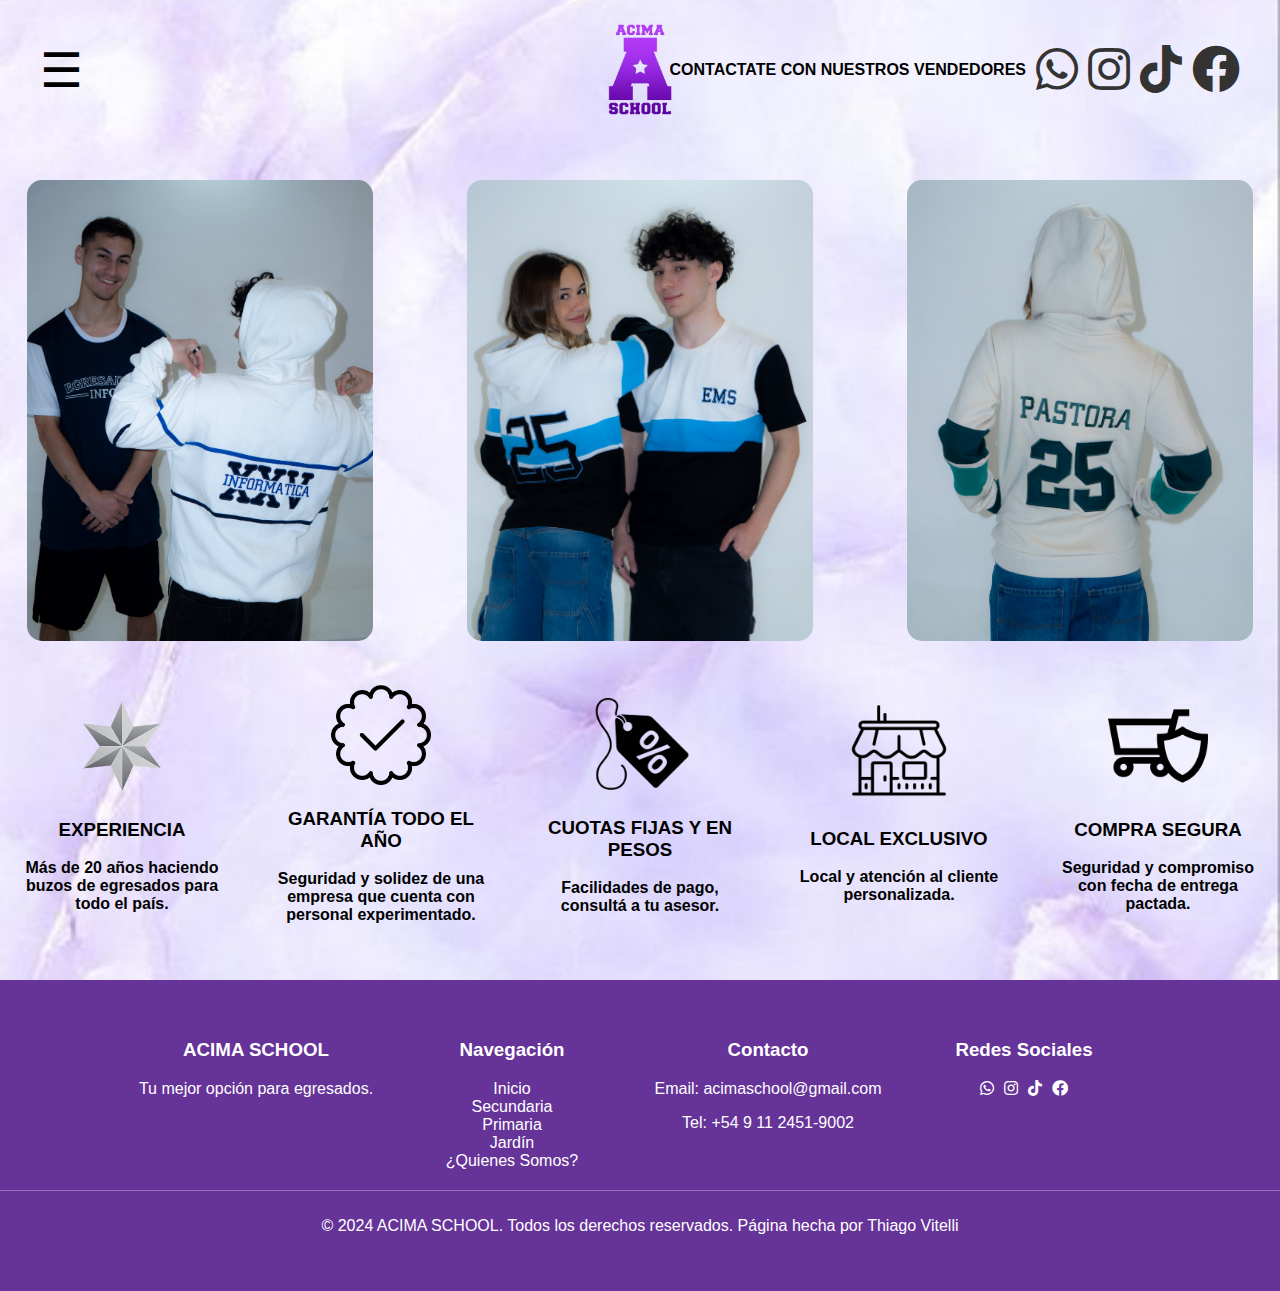
<file: index.html>
<!DOCTYPE html>
<html lang="en">
<head>
    <meta charset="UTF-8">
    <meta name="viewport" content="width=device-width, initial-scale=1.0">
    <title>ACIMA SCHOOL - Stylish Menu</title>
    <link rel="stylesheet" href="styles.css">
    <link rel="stylesheet" href="https://cdnjs.cloudflare.com/ajax/libs/font-awesome/5.15.4/css/all.min.css">
    <link rel="shortcut icon" href="img/principal/logo.png">
</head>
<body>

<!-- Navbar with Hamburger Menu -->
<div class="navbar">
    <div class="hamburger" onclick="openMenu()">&#9776;</div>
    <div class="title-logo-container">
    <!-- <a href="index.html"> <h1>ACIMA SCHOOL</h1> </a> -->
        <img src="img/principal/logo1.png" alt="Logo" class="logo">
    </div>
    <div class="social">
        <p class="contact-text"><strong>CONTACTATE CON NUESTROS VENDEDORES</strong></p>
        <a href="http://wa.me/91124519002"><i class="fab fa-whatsapp"></i></a>
        <a href="https://www.instagram.com/acimaschool/profilecard/?igsh=dGFwcXRlNGdjMXdh"><i class="fab fa-instagram"></i></a>
        <a href="https://www.tiktok.com/@acima.school?_t=8qiNrMLFihJ&_r=1"><i class="fab fa-tiktok"></i></a>
        <a href="https://www.facebook.com/share/QQRUDXT9r3wyVg94/?mibextid=LQQJ4d"><i class="fab fa-facebook"></i></a>
    </div>
</div>

<!-- Full Screen Menu -->
<div id="fullScreenMenu" class="menu-overlay">
    <span class="closebtn" onclick="closeMenu()">&times;</span>
    <div class="menu-content">
        <a href="index.html">INICIO</a>
        <a href="pages/catalogo.html">CATÁLOGO 2024</a>
        <a href="pages/catalogo2.html">CATÁLOGO 2025</a>
        <a href="pages/secundario.html">SECUNDARIO</a>
        <a href="pages/primario.html">PRIMARIA</a>
        <a href="pages/jardin.html">JARDÍN</a>
        <!-- <a href="#">Stores</a> -->
        <a href="pages/quienes-somos.html">¿QUIENES SOMOS?</a>
        <!-- <a href="#">Tendencias</a> -->
        <!-- <a href="#">Contacto</a> -->
    </div>
</div>


<div class="socialr">
    <a href="http://wa.me/91124519002"><i class="fab fa-whatsapp"></i></a>
    <a href="https://www.instagram.com/acimaschool/profilecard/?igsh=dGFwcXRlNGdjMXdh"><i class="fab fa-instagram"></i></a>
    <a href="https://www.tiktok.com/@acima.school?_t=8qiNrMLFihJ&_r=1"><i class="fab fa-tiktok"></i></a>
    <a href="https://www.facebook.com/share/QQRUDXT9r3wyVg94/?mibextid=LQQJ4d"><i class="fab fa-facebook"></i></a>
</div>
<!-- <p class="centered-text">ALGUNOS MODELOS DE TODOS LOS EGRESADOS QUE NOS ELIGIERON</p> -->
<!-- Image Section (Three static images centered with hover effect) -->
<div class="image-container">
    <div class="slider-item">
        <a href="pages/secundario.html"> <img src="img/imgjardinimg-jar-2.jpg" alt="Secundaria" class="slider-image"></a>
        <a href="pages/secundario.html"><div class="overlay-text">SECUNDARIO</div>
    </div></a>
    <div class="slider-item">
        <a href="pages/primario.html"><img src="img/imgsecundariaimg-sec-11.jpg" alt="Primaria" class="slider-image"></a>
        <a href="pages/primario.html"><div class="overlay-text">PRIMARIO</div>
    </div></a>
    <div class="slider-item">
        <a href="pages/jardin.html"><img src="img/imgsecundariaimg-sec-4.jpg" alt="Jardín" class="slider-image"></a>
        <a href="pages/jardin.html"><div class="overlay-text">JARDÍN</div></a>
    </div>
</div>


<section class="benefits-section">
    <div class="benefit">
    <img src="img/principal/experiencia.png" alt="Experiencia" class="benefit-icon">
    <h3>EXPERIENCIA</h3>
    <p><strong>Más de 20 años haciendo buzos de egresados para todo el país.</strong></p>
    </div>

    <div class="benefit">
    <img src="img/principal/garantia.png" alt="Garantía" class="benefit-icon">
    <h3>GARANTÍA TODO EL AÑO</h3>
    <p><strong>Seguridad y solidez de una empresa que cuenta con personal experimentado.</strong></p>
    </div>

    <div class="benefit">
    <img src="img/principal/descuento.png" alt="Cuotas" class="benefit-icon">
    <h3>CUOTAS FIJAS Y EN PESOS</h3>
    <p><strong>Facilidades de pago, consultá a tu asesor.</strong></p>
    </div>

    <div class="benefit">
    <img src="img/principal/locales.png" alt="Locales" class="benefit-icon">
    <h3>LOCAL EXCLUSIVO</h3>
    <p><strong>Local y atención al cliente personalizada.</strong></p>
    </div>

    <div class="benefit">
    <img src="img/principal/comprasegura.png" alt="Compra Segura" class="benefit-icon">
    <h3>COMPRA SEGURA</h3>
    <p><strong>Seguridad y compromiso con fecha de entrega pactada.</strong></p>
    </div>
</section>




<!-- Footer -->
<footer>
    <div class="footer-container">
        <div class="footer-column">
            <h3>ACIMA SCHOOL</h3>
            <p>Tu mejor opción para egresados.</p>
        </div>
        <div class="footer-column">
            <h3>Navegación</h3>
            <a href="#">Inicio</a><br>
            <a href="pages/secundario.html">Secundaria</a><br>
            <a href="pages/primario.html">Primaria</a><br>
            <a href="pages/jardin.html">Jardín</a><br>
            <a href="pages/quienes-somos.html">¿Quienes Somos?</a>
        </div>
        <div class="footer-column">
            <h3>Contacto</h3>
            <p>Email: <a href="mailto:acimaschool@gmail.com">acimaschool@gmail.com</a></p>
            <p>Tel: +54 9 11 2451-9002</p>
        </div>
        <div class="footer-column">
            <h3>Redes Sociales</h3>
            <div class="social-footer">
                <a href="http://wa.me/91124519002"><i class="fab fa-whatsapp"></i></a>
                <a href="https://www.instagram.com/acimaschool/profilecard/?igsh=dGFwcXRlNGdjMXdh"><i class="fab fa-instagram"></i></a>
                <a href="https://www.tiktok.com/@acima.school?_t=8qiNrMLFihJ&_r=1"><i class="fab fa-tiktok"></i></a>
                <a href="https://www.facebook.com/share/QQRUDXT9r3wyVg94/?mibextid=LQQJ4d"><i class="fab fa-facebook"></i></a>
            </div>
        </div>
    </div>
    <div class="footer-bottom">
        <p>© 2024 ACIMA SCHOOL. Todos los derechos reservados. Página hecha por Thiago Vitelli</p>
    </div>
</footer>

<script src="scripts.js"></script>
</body>
</html>
</file>
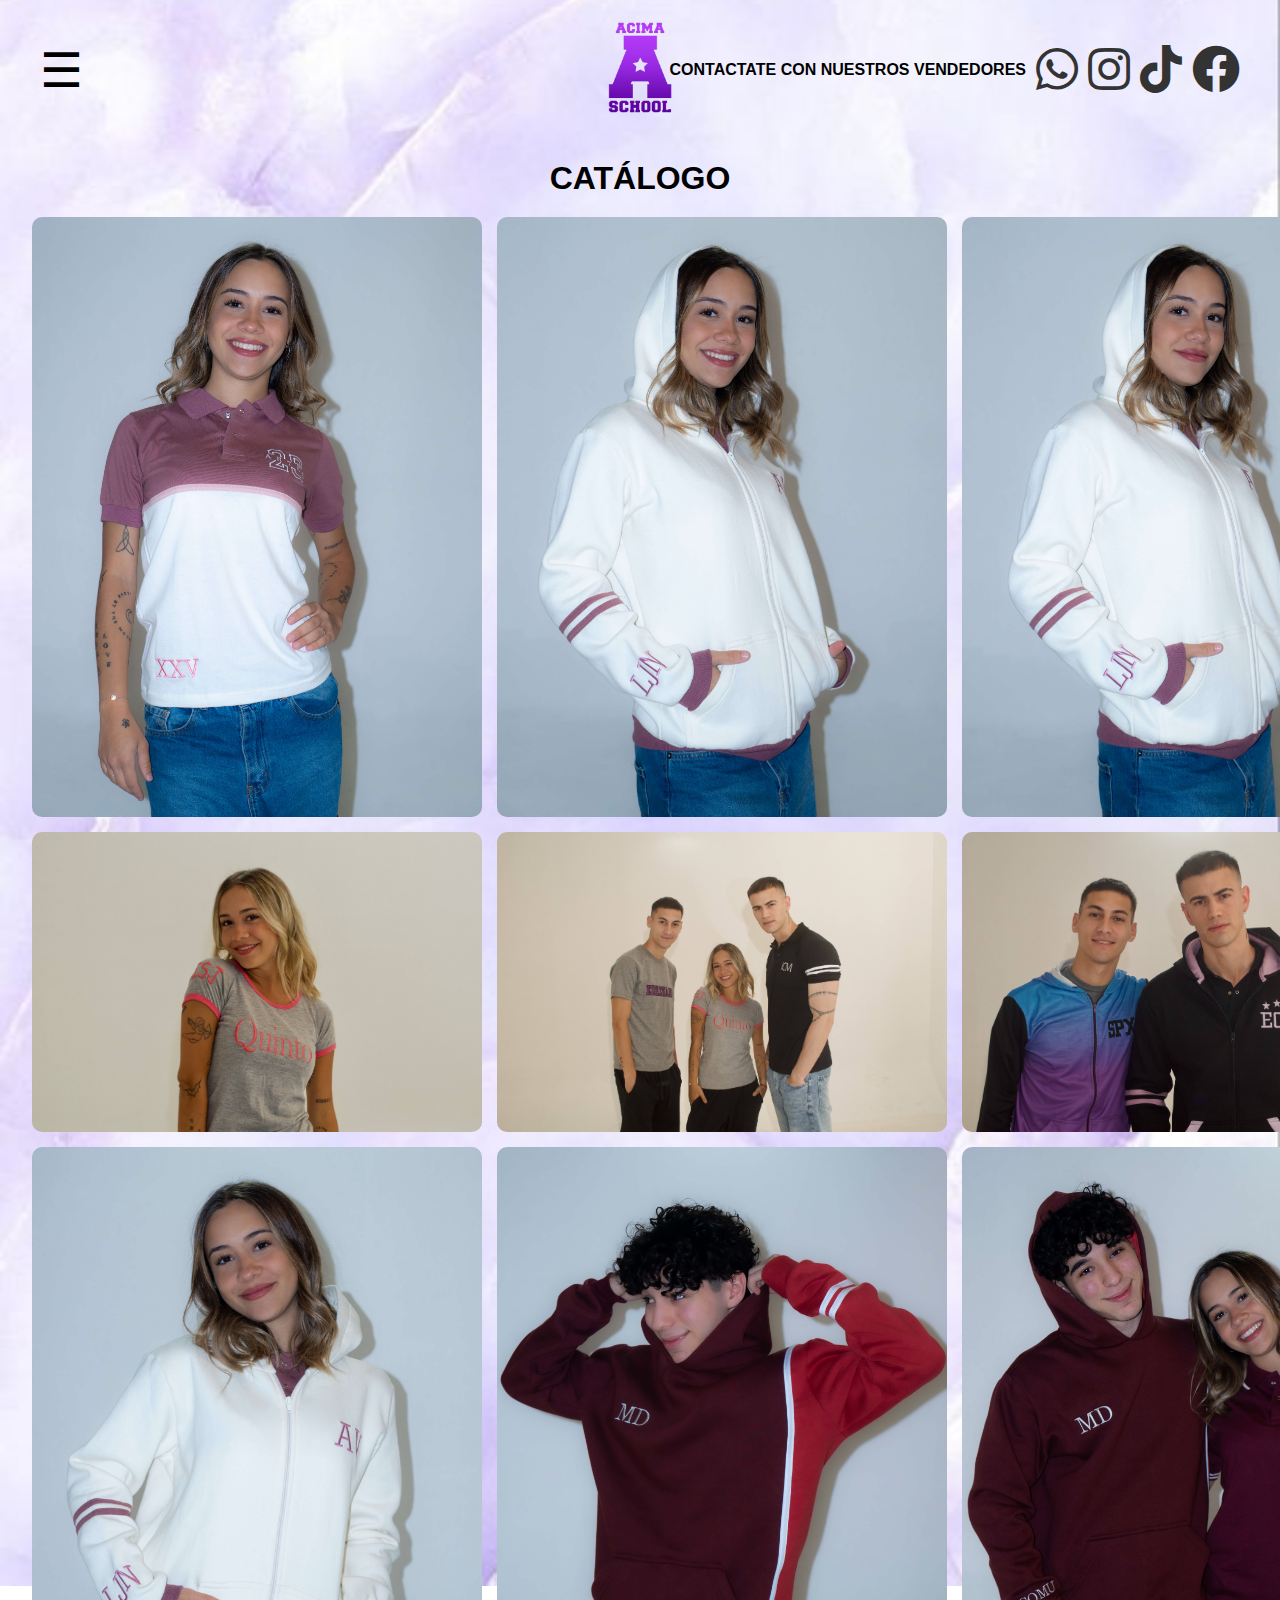
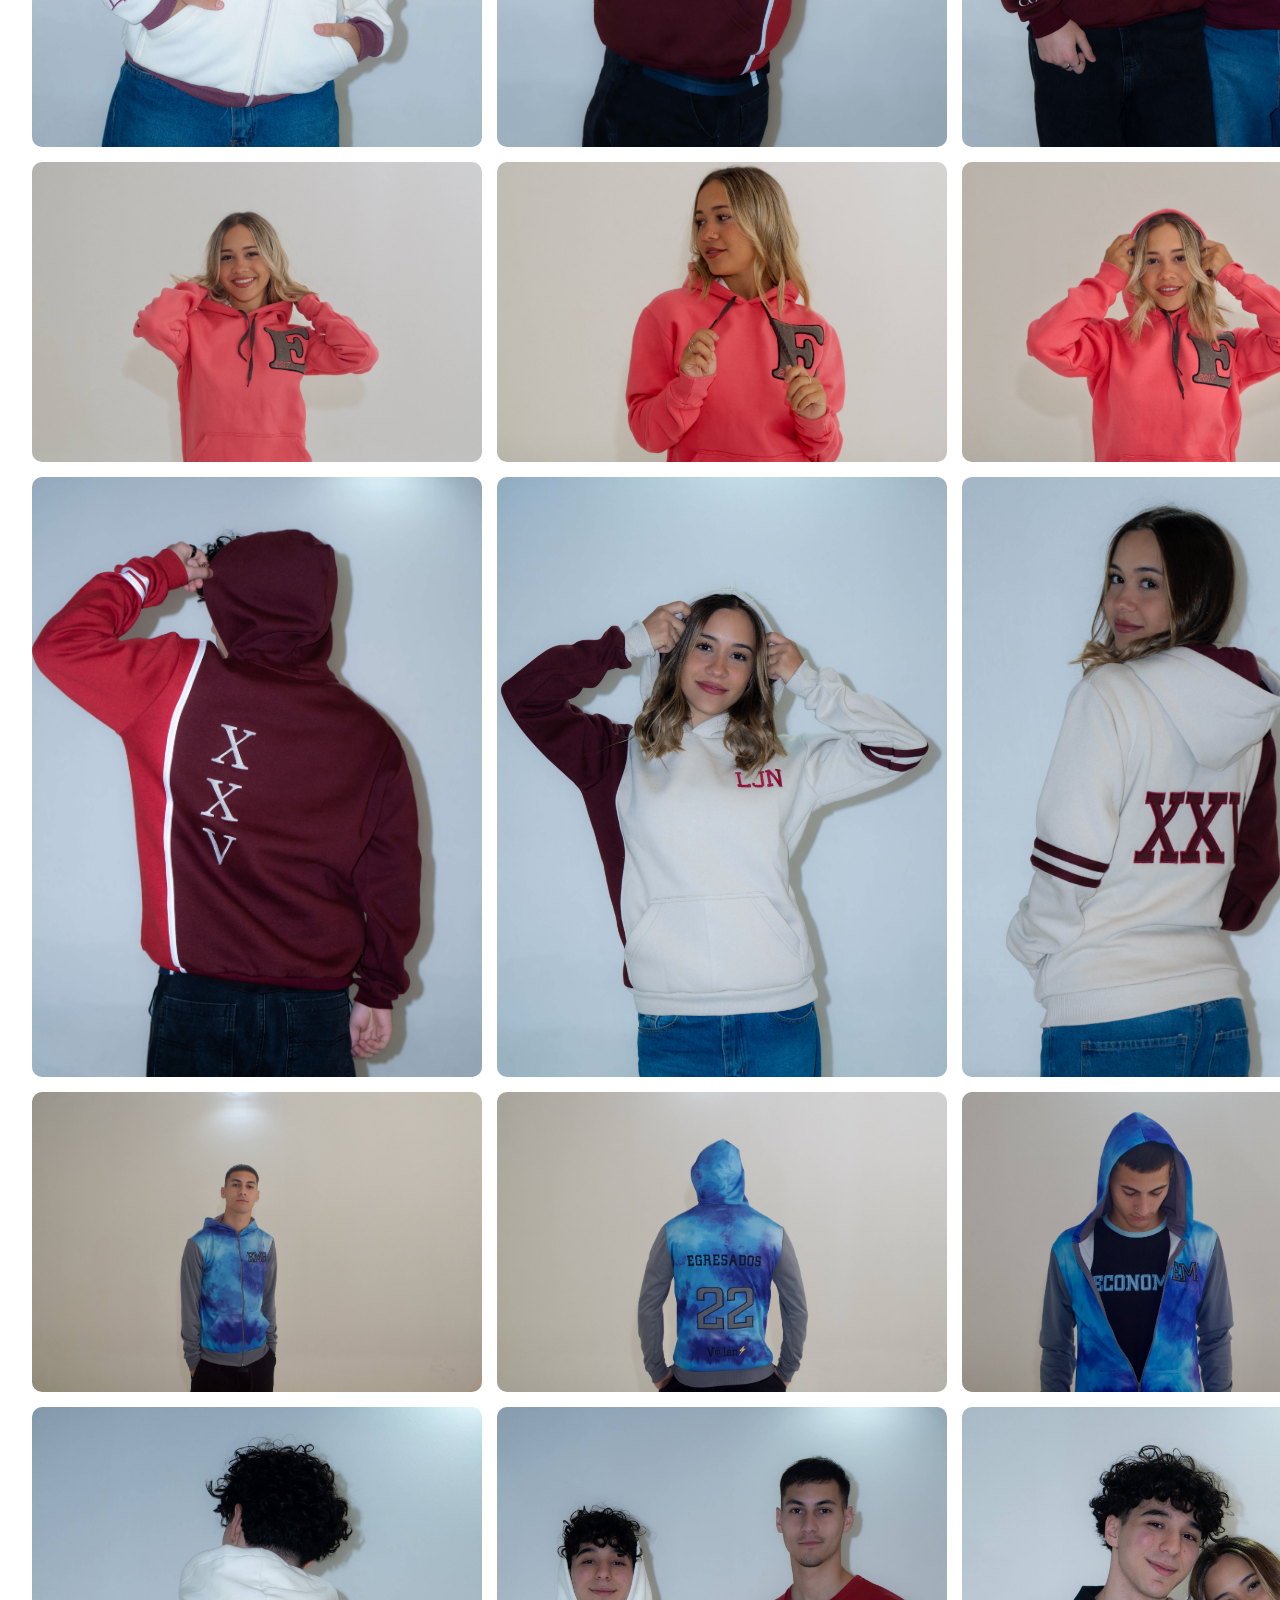
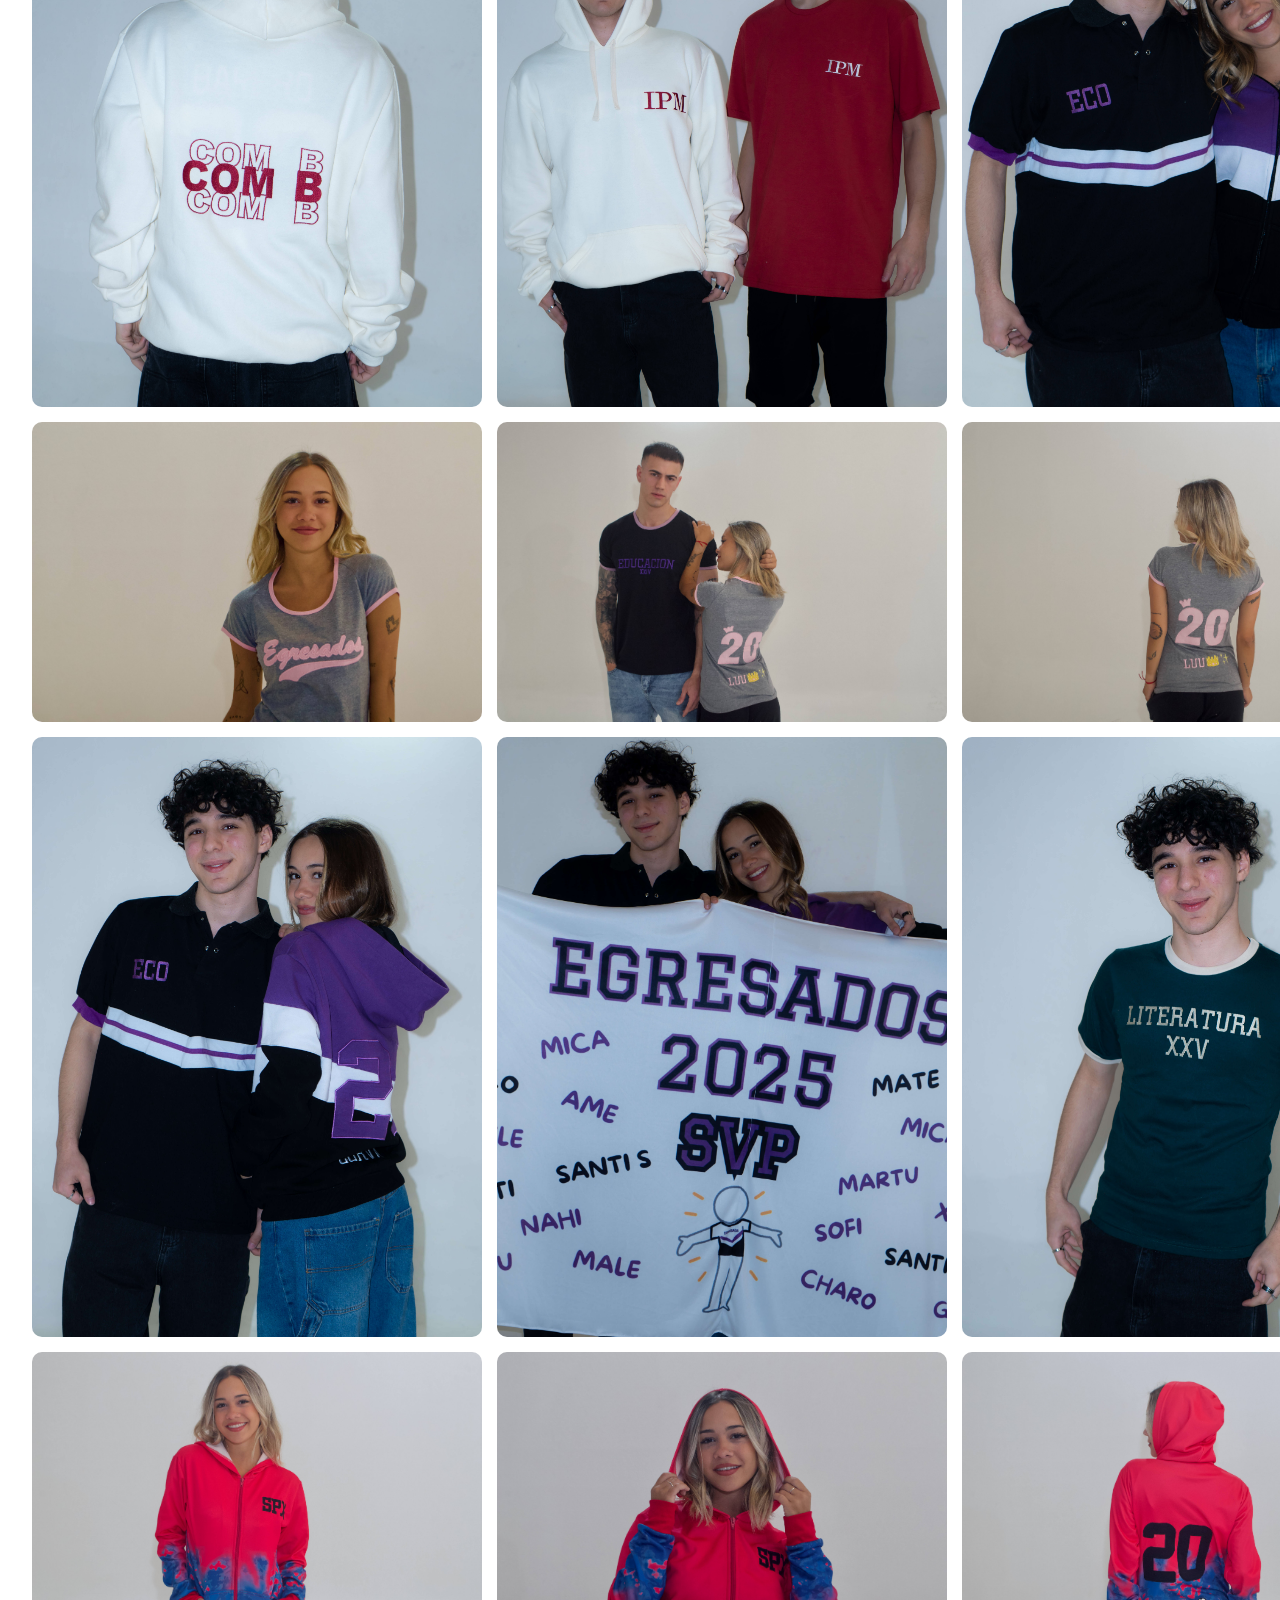
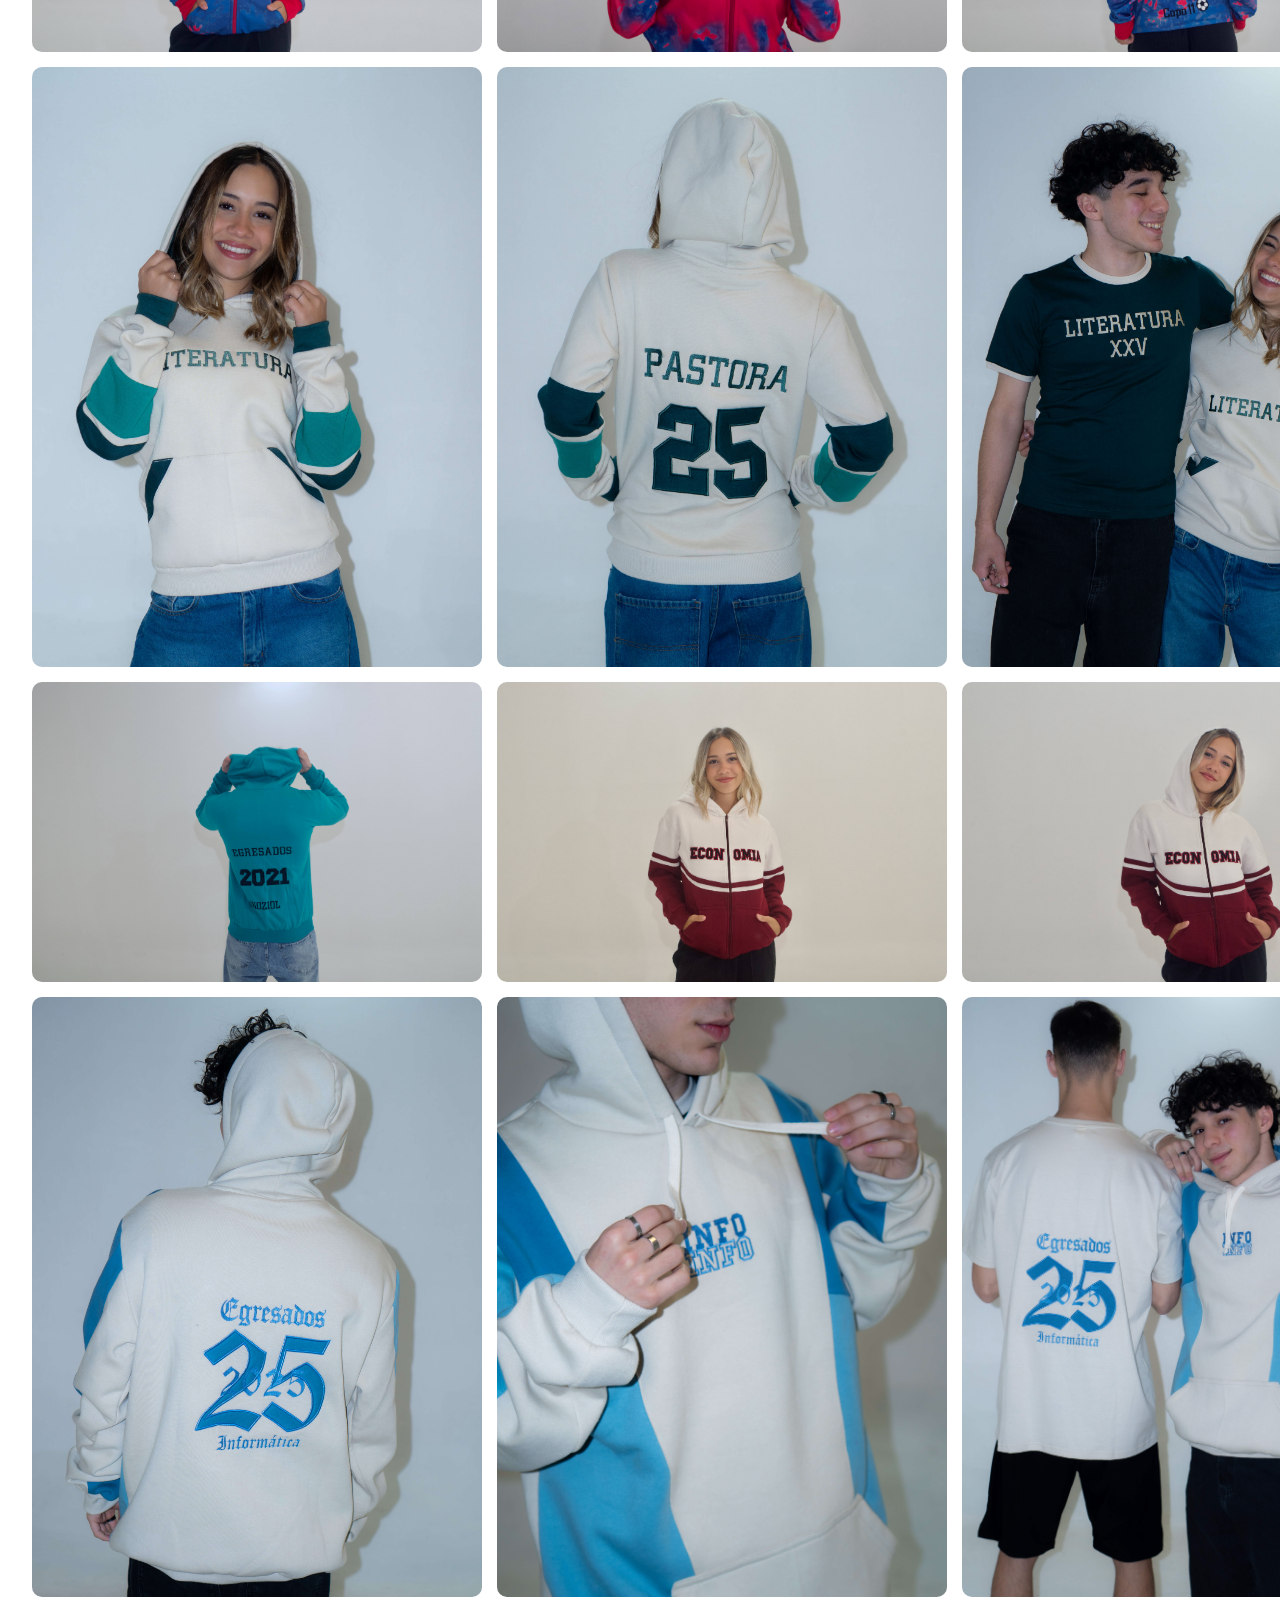
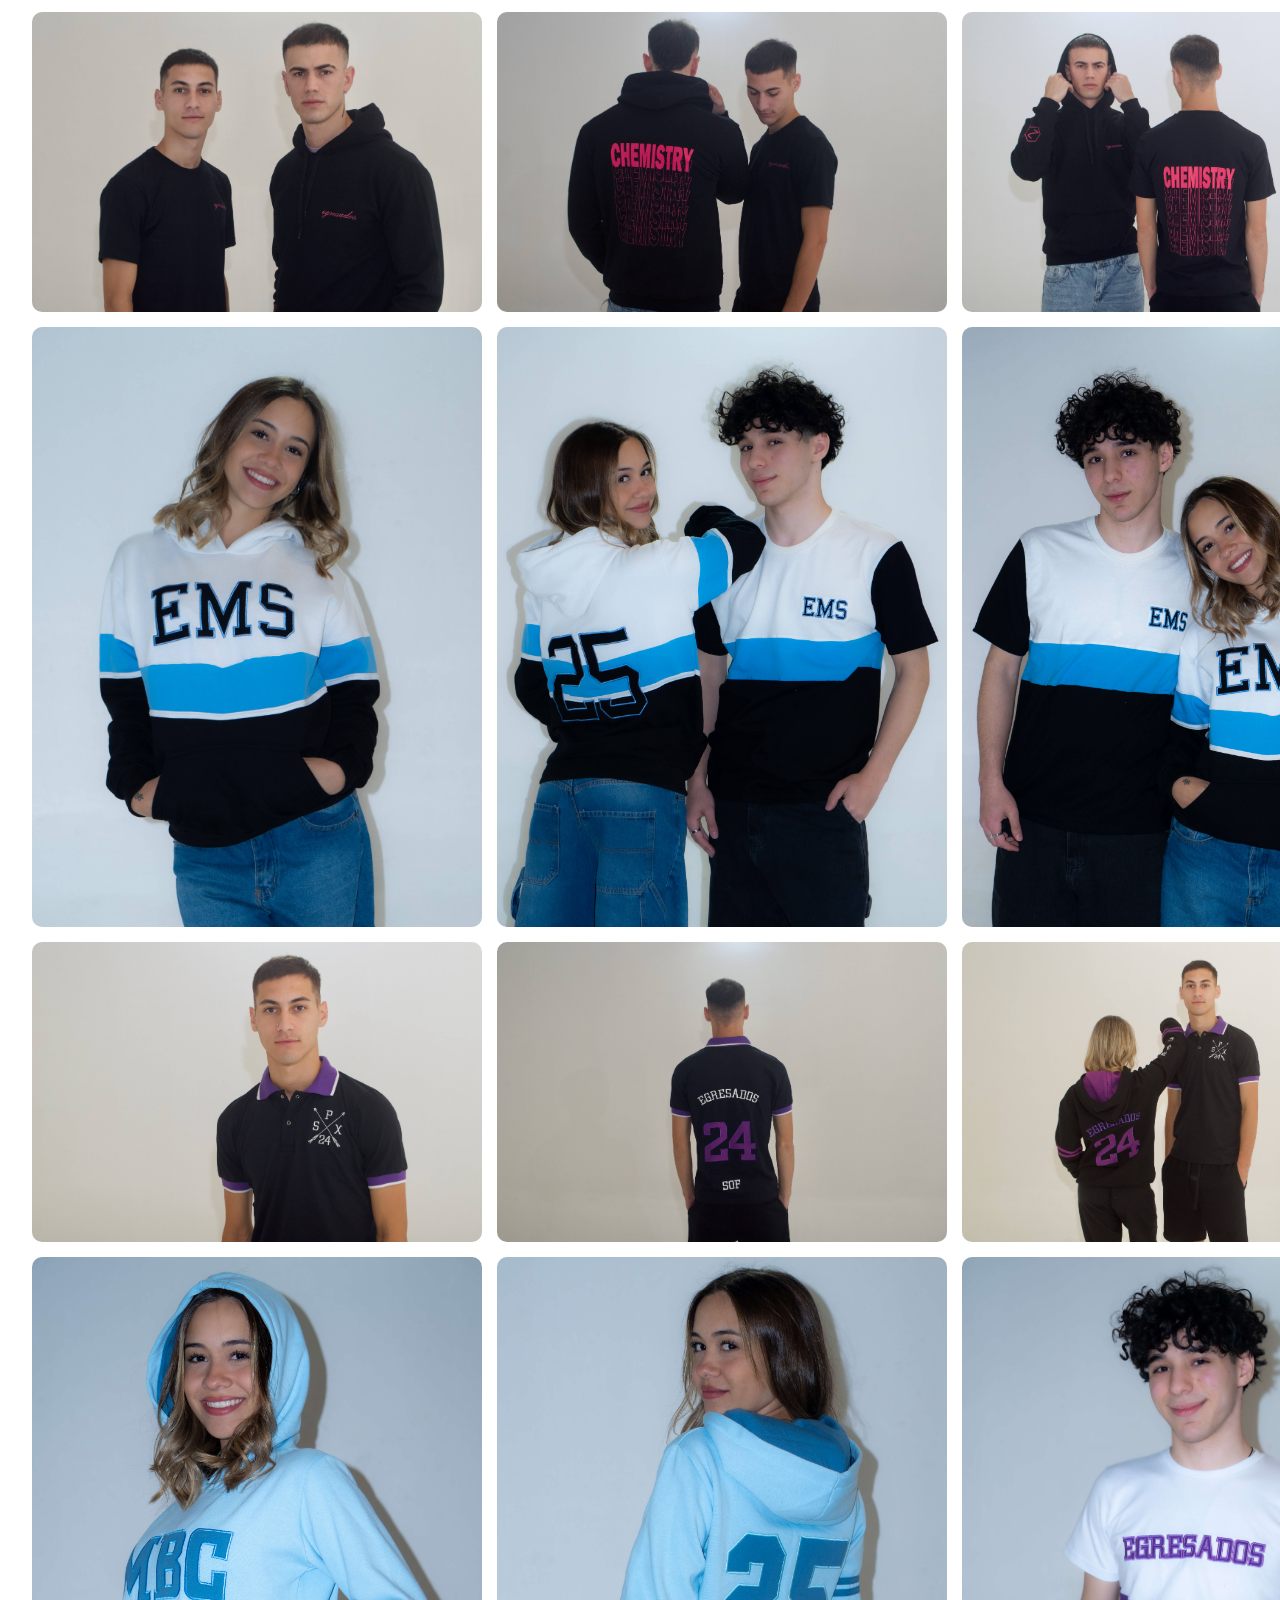
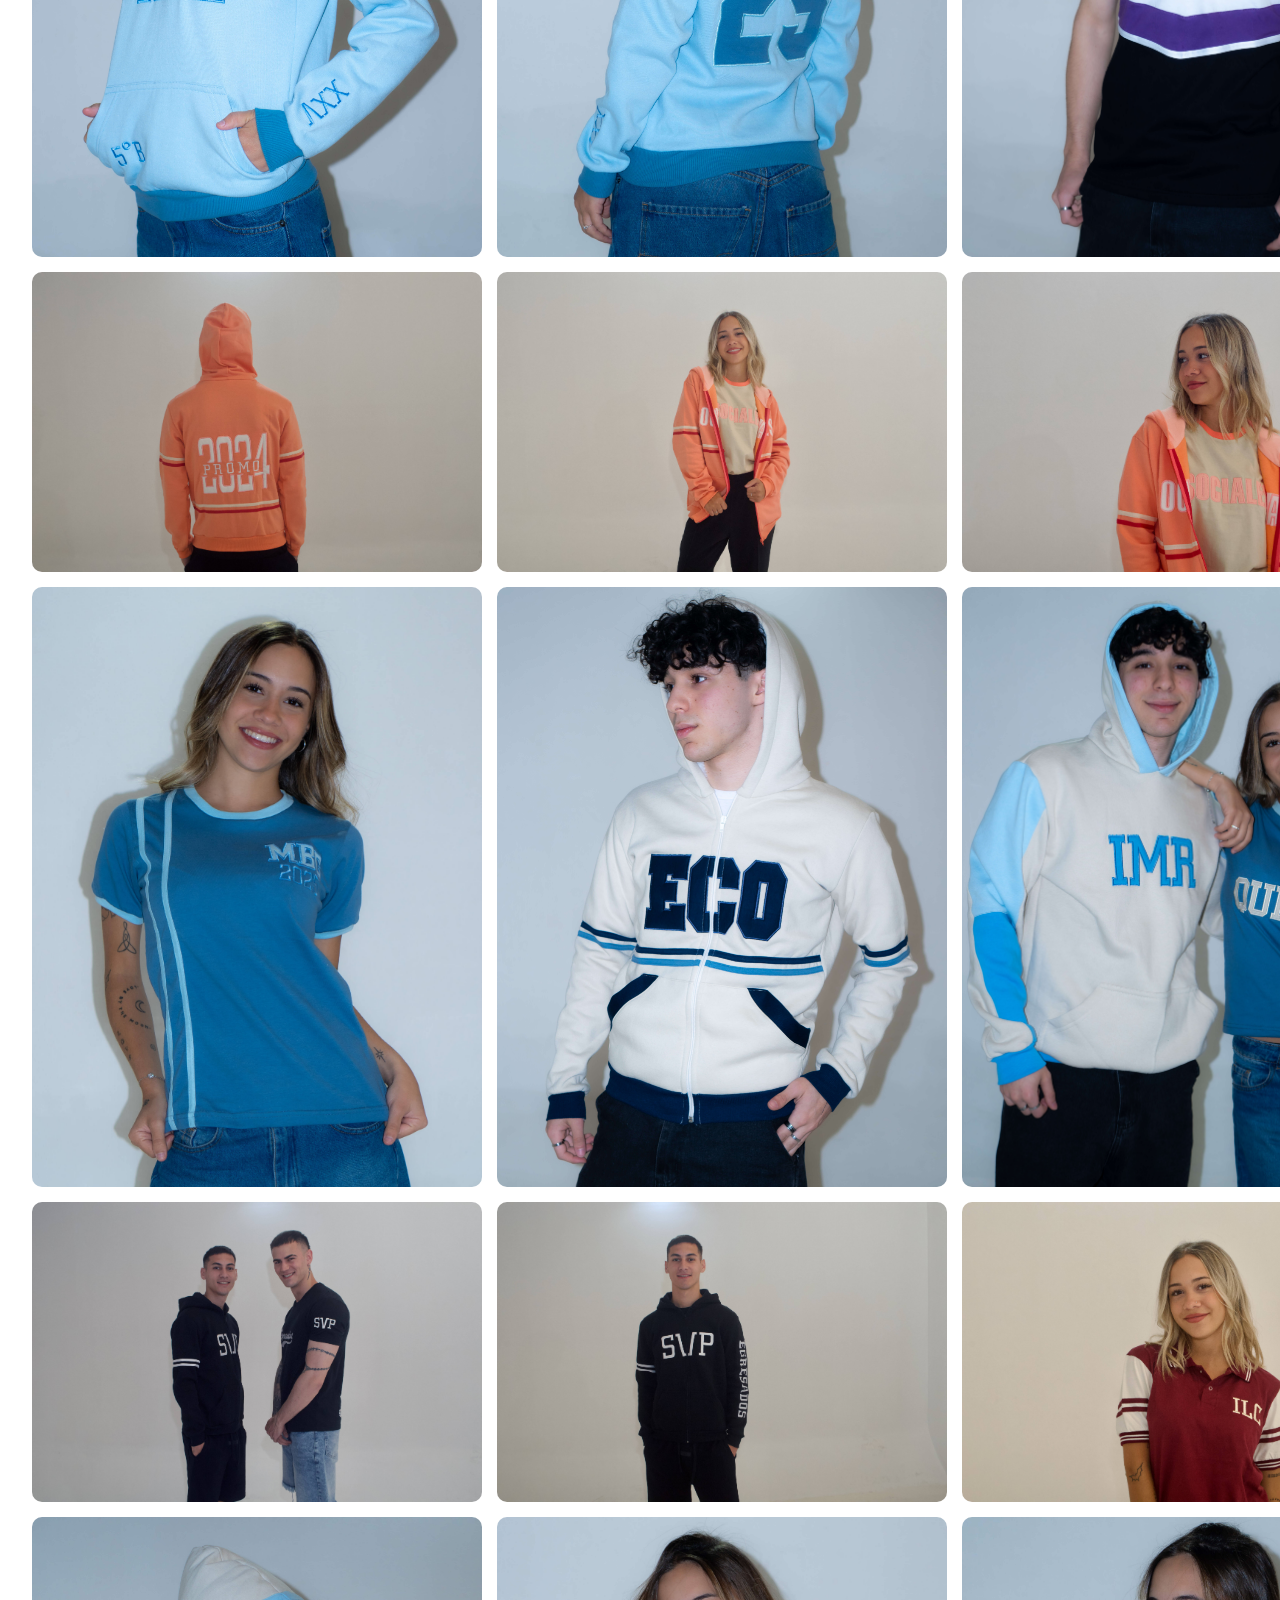
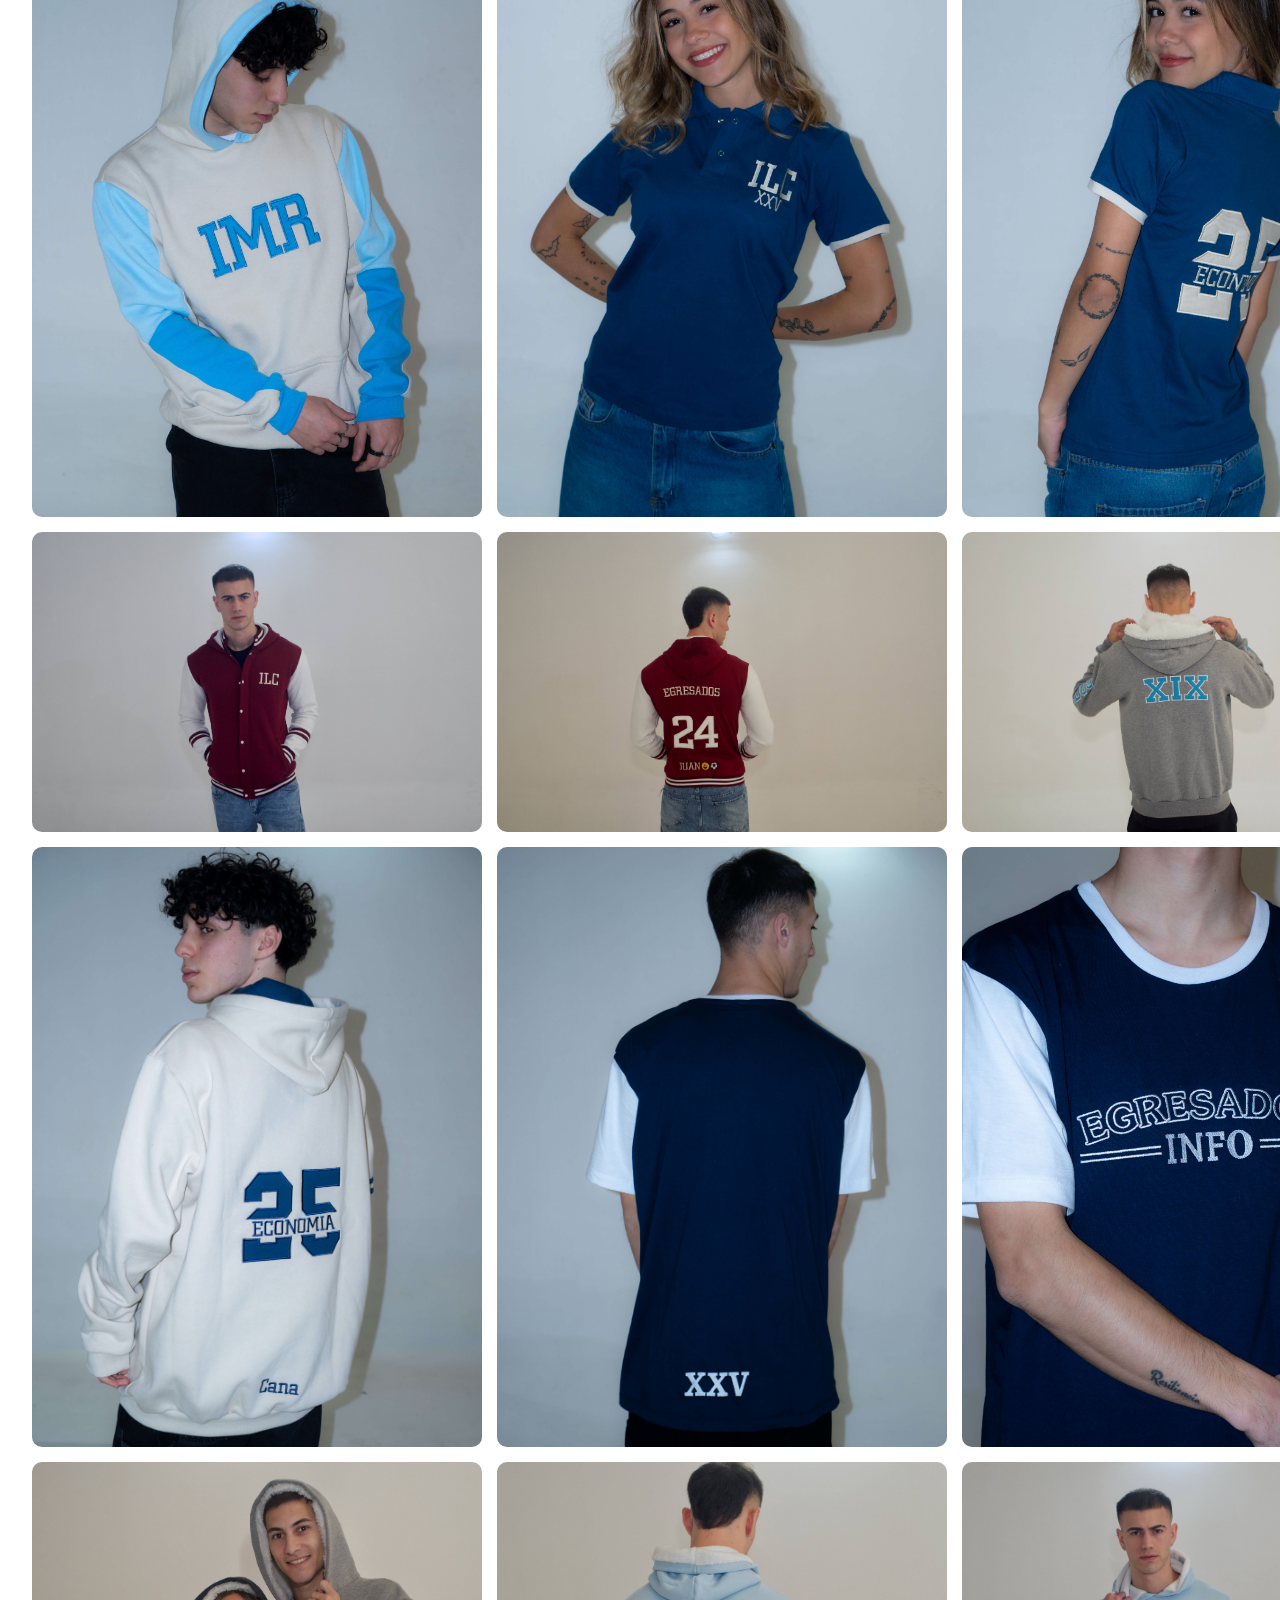
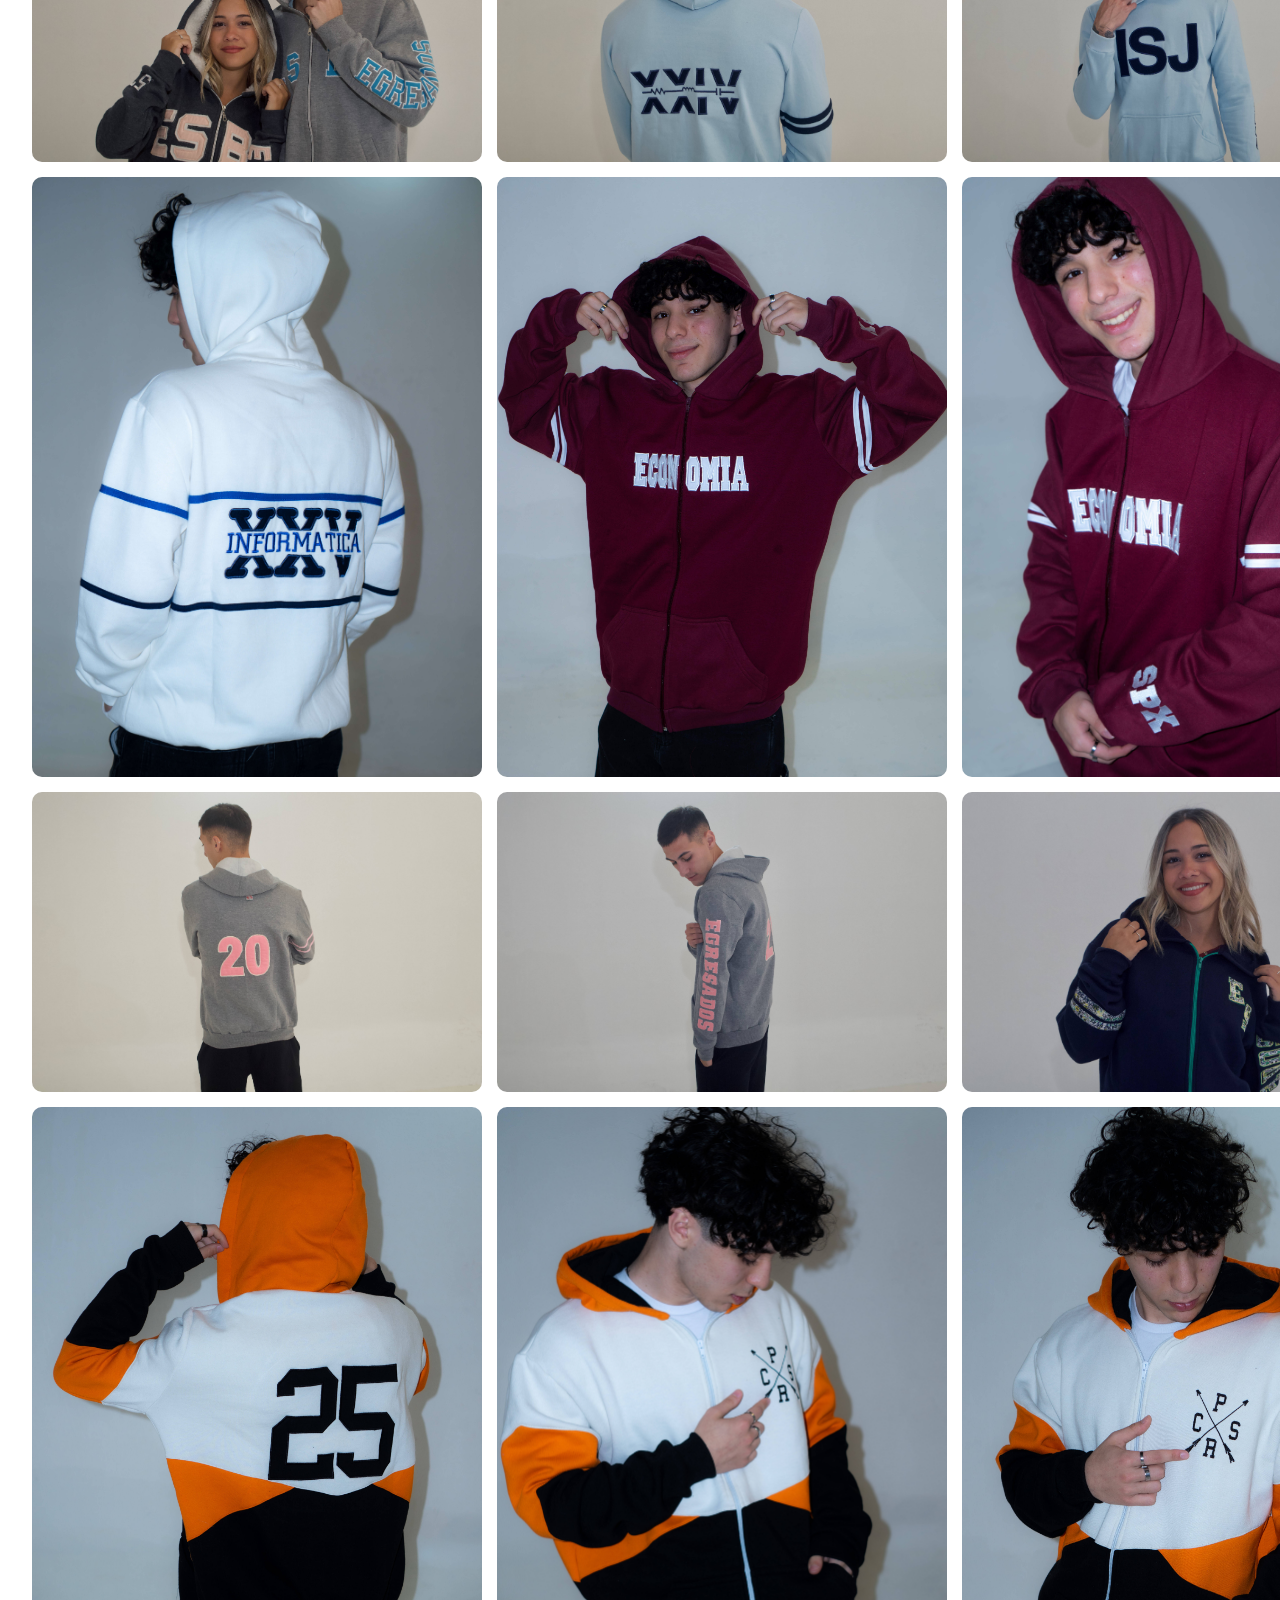
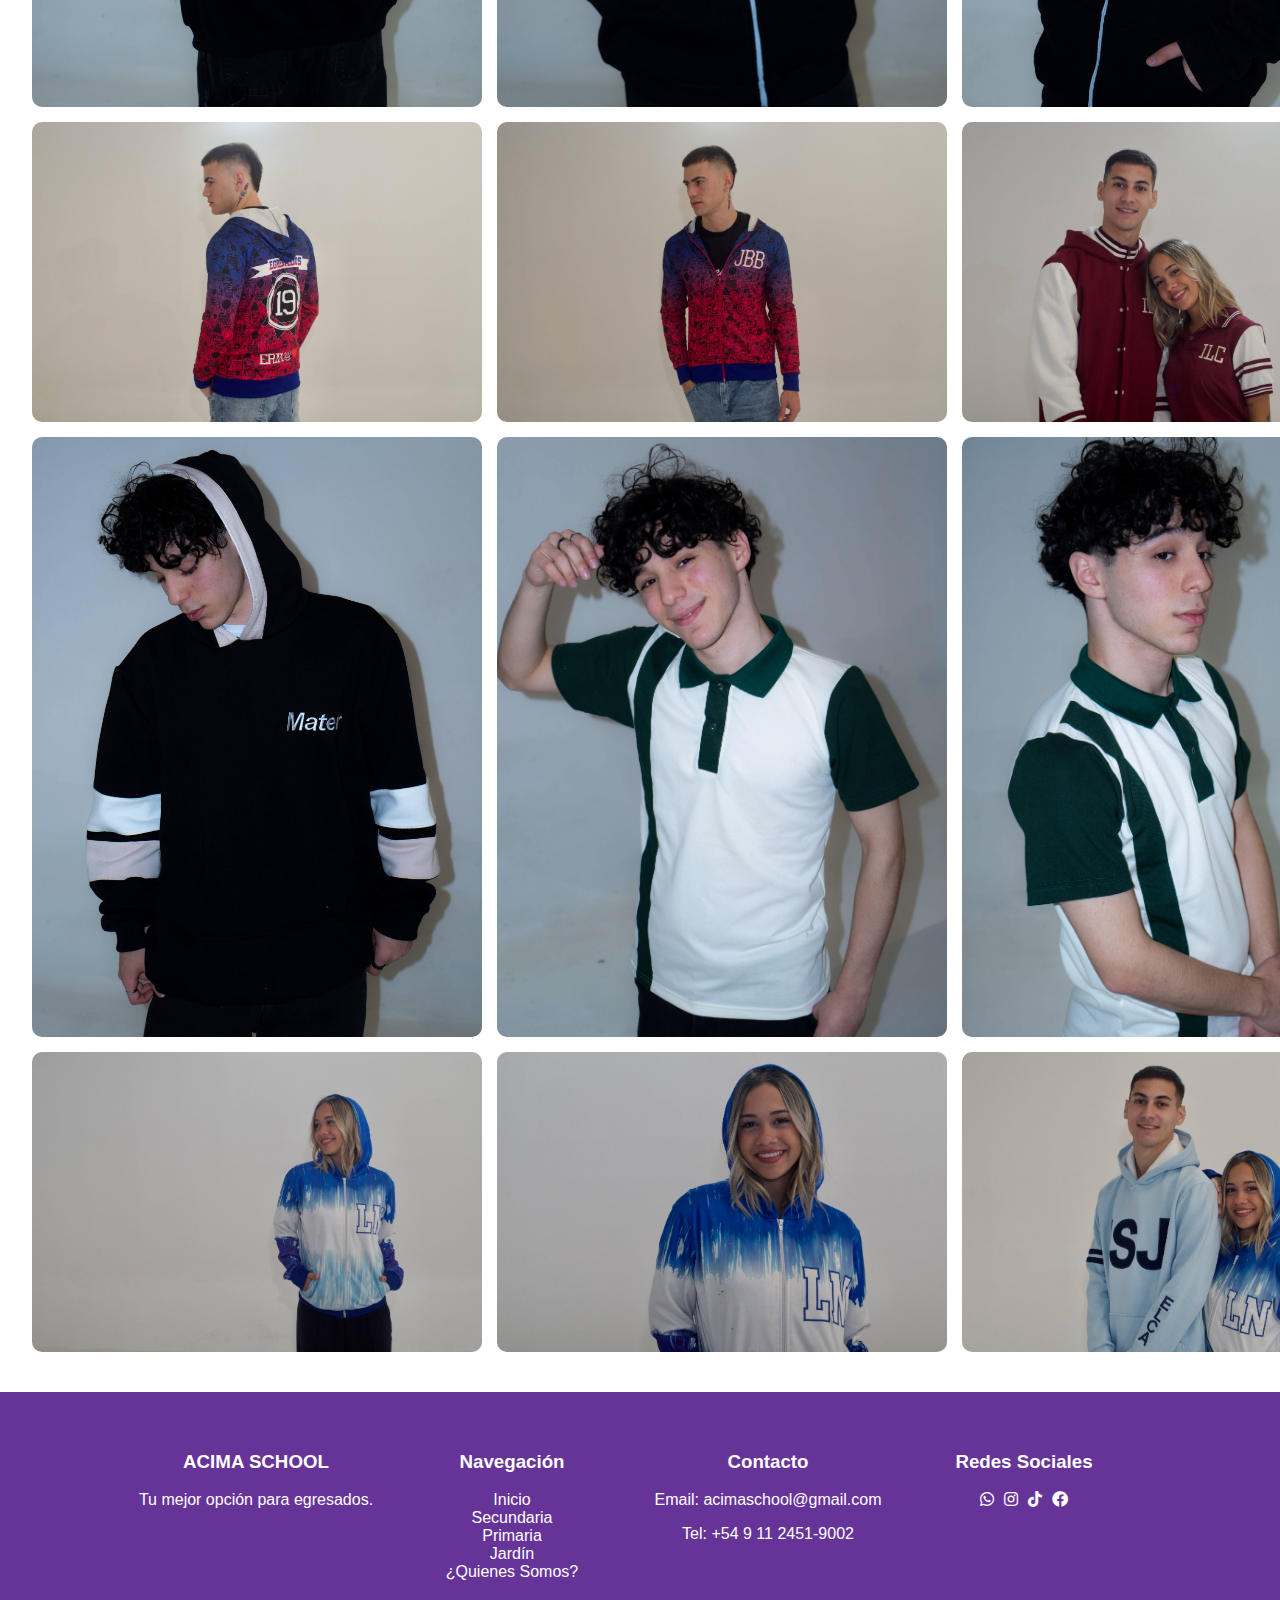
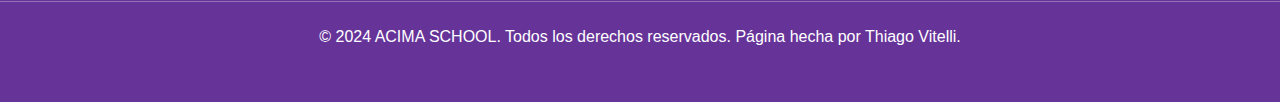
<file: pages/catalogo.html>
<!DOCTYPE html>
<html lang="en">
<head>
    <meta charset="UTF-8">
    <meta name="viewport" content="width=device-width, initial-scale=1.0">
    <title>ACIMA SCHOOL - Stylish Menu</title>
    <link rel="stylesheet" href="../styles.css">
    <link rel="stylesheet" href="https://cdnjs.cloudflare.com/ajax/libs/font-awesome/5.15.4/css/all.min.css">
    <link rel="shortcut icon" href="../img/principal/logo.png">
</head>
<body>

<!-- Navbar with Hamburger Menu -->
<div class="navbar">
    <div class="hamburger" onclick="openMenu()">&#9776;</div>
    <div class="title-logo-container">
    <a href="../index.html"> <img src="../img/principal/logo1.png" alt="Logo" class="logo"> </a>
    </div>
    <div class="social">
        <p class="contact-text"><strong>CONTACTATE CON NUESTROS VENDEDORES </strong></p>
        <a href="http://wa.me/91124519002"><i class="fab fa-whatsapp"></i></a>
        <a href="https://www.instagram.com/acimaschool/profilecard/?igsh=dGFwcXRlNGdjMXdh"><i class="fab fa-instagram"></i></a>
        <a href="https://www.tiktok.com/@acima.school?_t=8qiNrMLFihJ&_r=1"><i class="fab fa-tiktok"></i></a>
        <a href="https://www.facebook.com/share/QQRUDXT9r3wyVg94/?mibextid=LQQJ4d"><i class="fab fa-facebook"></i></a>
    </div>
</div>

<div class="socialr">
    <a href="http://wa.me/91124519002"><i class="fab fa-whatsapp"></i></a>
    <a href="https://www.instagram.com/acimaschool/profilecard/?igsh=dGFwcXRlNGdjMXdh"><i class="fab fa-instagram"></i></a>
    <a href="https://www.tiktok.com/@acima.school?_t=8qiNrMLFihJ&_r=1"><i class="fab fa-tiktok"></i></a>
    <a href="https://www.facebook.com/share/QQRUDXT9r3wyVg94/?mibextid=LQQJ4d"><i class="fab fa-facebook"></i></a>
</div>


<!-- Full Screen Menu -->
<div id="fullScreenMenu" class="menu-overlay">
    <span class="closebtn" onclick="closeMenu()">&times;</span>
    <div class="menu-content">
        <a href="../index.html">INICIO</a>
        <a href="catalogo.html">CATÁLOGO 2024</a>
        <a href="catalogo2.html">CATÁLOGO 2025</a>
        <a href="secundario.html">SECUNDARIO</a>
        <a href="primario.html">PRIMARIA</a>
        <a href="#">JARDÍN</a>
        <!-- <a href="#">Stores</a> -->
        
        <a href="quienes-somos.html">¿QUIENES SOMOS?</a>
        <!-- <a href="#">Tendencias</a> -->
        <!-- <a href="#">Contacto</a> -->
    </div>
</div>


<h2 class="titleustedes">CATÁLOGO</h2>

<div class="image-gridd">
    <img src="../img/catalogo/catalogo1.jpg" alt="catalogo1">
    <img src="../img/catalogo/catalogo2.jpg" alt="catalogo2">
    <img src="../img/catalogo/catalogo3.jpg" alt="catalogo3">
    <img src="../img/catalogo/catalogo4.jpg" alt="catalogo4">
    <img id="nuevas" src="../img/catalogo/catalogo5.jpeg" alt="catalogo5">
    <img id="nuevas" src="../img/catalogo/catalogo6.jpeg" alt="catalogo6">
    <img id="nuevas" src="../img/catalogo/catalogo7.jpeg" alt="catalogo7">
    <img id="nuevas" src="../img/catalogo/catalogo8.jpeg" alt="catalogo8">
    <img src="../img/catalogo/catalogo9.jpg" alt="catalogo9">
    <img src="../img/catalogo/catalogo10.jpg" alt="catalogo10">
    <img src="../img/catalogo/catalogo11.jpg" alt="catalogo11">
    <img src="../img/catalogo/catalogo12.jpg" alt="catalogo12">
    <img id="nuevas" src="../img/catalogo/catalogo13.jpeg" alt="catalogo13">
    <img id="nuevas" src="../img/catalogo/catalogo14.jpeg" alt="catalogo14">
    <img id="nuevas" src="../img/catalogo/catalogo15.jpeg" alt="catalogo15">
    <img id="nuevas" src="../img/catalogo/catalogo16.jpeg" alt="catalogo16">
    <img src="../img/catalogo/catalogo17.jpg" alt="catalogo17">
    <img src="../img/catalogo/catalogo18.jpg" alt="catalogo18">
    <img src="../img/catalogo/catalogo19.jpg" alt="catalogo19">
    <img src="../img/catalogo/catalogo20.jpg" alt="catalogo20">
    <img id="nuevas" src="../img/catalogo/catalogo21.jpeg" alt="catalogo21">
    <img id="nuevas" src="../img/catalogo/catalogo22.jpeg" alt="catalogo22">
    <img id="nuevas" src="../img/catalogo/catalogo23.jpeg" alt="catalogo23">
    <img id="nuevas" src="../img/catalogo/catalogo24.jpeg" alt="catalogo24">
    <img src="../img/catalogo/catalogo25.jpg" alt="catalogo25">
    <img src="../img/catalogo/catalogo26.jpg" alt="catalogo25">
    <img src="../img/catalogo/catalogo27.jpg" alt="catalogo27">
    <img src="../img/catalogo/catalogo28.jpg" alt="catalogo28">
    <img id="nuevas" src="../img/catalogo/catalogo29.jpeg" alt="catalogo29">
    <img id="nuevas" src="../img/catalogo/catalogo30.jpeg" alt="catalogo30">
    <img id="nuevas" src="../img/catalogo/catalogo31.jpeg" alt="catalogo31">
    <img id="nuevas" src="../img/catalogo/catalogo32.jpeg" alt="catalogo32">
    <img src="../img/catalogo/catalogo33.jpg" alt="catalogo33">
    <img src="../img/catalogo/catalogo34.jpg" alt="catalogo34">
    <img src="../img/catalogo/catalogo35.jpg" alt="catalogo35">
    <img src="../img/catalogo/catalogo36.jpg" alt="catalogo36">
    <img id="nuevas" src="../img/catalogo/catalogo37.jpeg" alt="catalogo37">
    <img id="nuevas" src="../img/catalogo/catalogo38.jpeg" alt="catalogo38">
    <img id="nuevas" src="../img/catalogo/catalogo39.jpeg" alt="catalogo39">
    <img id="nuevas" src="../img/catalogo/catalogo40.jpeg" alt="catalogo40">
    <img src="../img/catalogo/catalogo41.jpg" alt="catalogo41">
    <img src="../img/catalogo/catalogo42.jpg" alt="catalogo42">
    <img src="../img/catalogo/catalogo43.jpg" alt="catalogo43">
    <img src="../img/catalogo/catalogo44.jpg" alt="catalogo44">
    <img id="nuevas" src="../img/catalogo/catalogo45.jpeg" alt="catalogo45">
    <img id="nuevas" src="../img/catalogo/catalogo46.jpeg" alt="catalogo46">
    <img id="nuevas" src="../img/catalogo/catalogo47.jpeg" alt="catalogo47">
    <img id="nuevas" src="../img/catalogo/catalogo48.jpeg" alt="catalogo48">
    <img src="../img/catalogo/catalogo49.jpg" alt="catalogo49">
    <img src="../img/catalogo/catalogo50.jpg" alt="catalogo50">
    <img src="../img/catalogo/catalogo51.jpg" alt="catalogo51">
    <img src="../img/catalogo/catalogo52.jpg" alt="catalogo52">
    <img id="nuevas" src="../img/catalogo/catalogo53.jpeg" alt="catalogo53">
    <img id="nuevas" src="../img/catalogo/catalogo54.jpeg" alt="catalogo54">
    <img id="nuevas" src="../img/catalogo/catalogo55.jpeg" alt="catalogo55">
    <img id="nuevas" src="../img/catalogo/catalogo56.jpeg" alt="catalogo56">
    <img src="../img/catalogo/catalogo57.jpg" alt="catalogo57">
    <img src="../img/catalogo/catalogo58.jpg" alt="catalogo58">
    <img src="../img/catalogo/catalogo59.jpg" alt="catalogo59">
    <img src="../img/catalogo/catalogo60.jpg" alt="catalogo60">
    <img id="nuevas" src="../img/catalogo/catalogo61.jpeg" alt="catalogo61">
    <img id="nuevas" src="../img/catalogo/catalogo62.jpeg" alt="catalogo62">
    <img id="nuevas" src="../img/catalogo/catalogo63.jpeg" alt="catalogo63">
    <img id="nuevas" src="../img/catalogo/catalogo64.jpeg" alt="catalogo64">
    <img src="../img/catalogo/catalogo65.jpg" alt="catalogo65">
    <img src="../img/catalogo/catalogo66.jpg" alt="catalogo66">
    <img src="../img/catalogo/catalogo67.jpg" alt="catalogo67">
    <img src="../img/catalogo/catalogo68.jpg" alt="catalogo68">
    <img id="nuevas" src="../img/catalogo/catalogo69.jpeg" alt="catalogo69">
    <img id="nuevas" src="../img/catalogo/catalogo70.jpeg" alt="catalogo70">
    <img id="nuevas" src="../img/catalogo/catalogo71.jpeg" alt="catalogo71">
    <img id="nuevas" src="../img/catalogo/catalogo72.jpeg" alt="catalogo72">
    <img src="../img/catalogo/catalogo73.jpg" alt="catalogo73">
    <img src="../img/catalogo/catalogo74.jpg" alt="catalogo74">
    <img src="../img/catalogo/catalogo75.jpg" alt="catalogo75">
    <img src="../img/catalogo/catalogo76.jpg" alt="catalogo76">
    <img id="nuevas" src="../img/catalogo/catalogo77.jpeg" alt="catalogo77">
    <img id="nuevas" src="../img/catalogo/catalogo78.jpeg" alt="catalogo78">
    <img id="nuevas" src="../img/catalogo/catalogo79.jpeg" alt="catalogo79">
    <img id="nuevas" src="../img/catalogo/catalogo80.jpeg" alt="catalogo80">
    <img src="../img/catalogo/catalogo81.jpg" alt="catalogo81">
    <img src="../img/catalogo/catalogo82.jpg" alt="catalogo82">
    <img src="../img/catalogo/catalogo83.jpg" alt="catalogo83">
    <img src="../img/catalogo/catalogo84.jpg" alt="catalogo84">
    <img id="nuevas" src="../img/catalogo/catalogo85.jpeg" alt="catalogo85">
    <img id="nuevas" src="../img/catalogo/catalogo86.jpeg" alt="catalogo86">
    <img id="nuevas" src="../img/catalogo/catalogo87.jpeg" alt="catalogo87">
    <img id="nuevas" src="../img/catalogo/catalogo88.jpeg" alt="catalogo88">
    <img src="../img/catalogo/catalogo89.jpg" alt="catalogo89">
    <img src="../img/catalogo/catalogo90.jpg" alt="catalogo90">
    <img src="../img/catalogo/catalogo91.jpg" alt="catalogo91">
    <img src="../img/catalogo/catalogo92.jpg" alt="catalogo92">
    <img id="nuevas" src="../img/catalogo/catalogo93.jpeg" alt="catalogo93">
    <img id="nuevas" src="../img/catalogo/catalogo94.jpeg" alt="catalogo94">
    <img id="nuevas" src="../img/catalogo/catalogo95.jpeg" alt="catalogo95">
    <img id="nuevas" src="../img/catalogo/catalogo96.jpeg" alt="catalogo96">
    <img src="../img/catalogo/catalogo97.jpg" alt="catalogo97">
    <img src="../img/catalogo/catalogo98.jpg" alt="catalogo98">
    <img src="../img/catalogo/catalogo99.jpg" alt="catalogo99">
    <img src="../img/catalogo/catalogo100.jpg" alt="catalogo100">
    <img id="nuevas" src="../img/catalogo/catalogo101.jpeg" alt="catalogo101">
    <img id="nuevas" src="../img/catalogo/catalogo102.jpeg" alt="catalogo102">
    <img id="nuevas" src="../img/catalogo/catalogo103.jpeg" alt="catalogo103">
    <img id="nuevas" src="../img/catalogo/catalogo104.jpeg" alt="catalogo104">
    <img src="../img/catalogo/catalogo105.jpg" alt="catalogo105">
    <img src="../img/catalogo/catalogo106.jpg" alt="catalogo106">
    <img src="../img/catalogo/catalogo107.jpg" alt="catalogo107">
    <img src="../img/catalogo/catalogo108.jpg" alt="catalogo108">
    <img id="nuevas" src="../img/catalogo/catalogo109.jpeg" alt="catalogo109">
    <img id="nuevas" src="../img/catalogo/catalogo110.jpeg" alt="catalogo110">
    <img id="nuevas" src="../img/catalogo/catalogo111.jpeg" alt="catalogo111">
    <img id="nuevas" src="../img/catalogo/catalogo112.jpeg" alt="catalogo112">
    <img src="../img/catalogo/catalogo113.jpg" alt="catalogo113">
    <img src="../img/catalogo/catalogo114.jpg" alt="catalogo114">
    <img src="../img/catalogo/catalogo115.jpg" alt="catalogo115">
    <img src="../img/catalogo/catalogo116.jpg" alt="catalogo116">
    <img id="nuevas" src="../img/catalogo/catalogo117.jpeg" alt="catalogo117">
    <img id="nuevas" src="../img/catalogo/catalogo118.jpeg" alt="catalogo118">
    <img id="nuevas" src="../img/catalogo/catalogo119.jpeg" alt="catalogo119">
    <img id="nuevas" src="../img/catalogo/catalogo120.jpeg" alt="catalogo120">
</div>

<!-- Footer -->
<footer>
    <div class="footer-container">
        <div class="footer-column">
            <h3>ACIMA SCHOOL</h3>
            <p>Tu mejor opción para egresados.</p>
        </div>
        <div class="footer-column">
            <h3>Navegación</h3>
            <a href="../index.html">Inicio</a><br>
            <a href="#">Secundaria</a><br>
            <a href="primario.html">Primaria</a><br>
            <a href="jardin.html">Jardín</a><br>
            <a href="quienes-somos.html">¿Quienes Somos?</a>
        </div>
        <div class="footer-column">
            <h3>Contacto</h3>
            <p>Email: <a href="mailto:acimaschool@gmail.com">acimaschool@gmail.com</a></p>
            <p>Tel: +54 9 11 2451-9002</p>
        </div>
        <div class="footer-column">
            <h3>Redes Sociales</h3>
            <div class="social-footer">
                <a href="http://wa.me/91124519002"><i class="fab fa-whatsapp"></i></a>
                <a href="https://www.instagram.com/acimaschool/profilecard/?igsh=dGFwcXRlNGdjMXdh"><i class="fab fa-instagram"></i></a>
                <a href="https://www.tiktok.com/@acima.school?_t=8qiNrMLFihJ&_r=1"><i class="fab fa-tiktok"></i></a>
                <a href="https://www.facebook.com/share/QQRUDXT9r3wyVg94/?mibextid=LQQJ4d"><i class="fab fa-facebook"></i></a>
            </div>
        </div>
    </div>
    <div class="footer-bottom">
        <p>© 2024 ACIMA SCHOOL. Todos los derechos reservados. Página hecha por Thiago Vitelli.</p>
    </div>
</footer>

<script src="../scripts.js"></script>
</body>
</file>
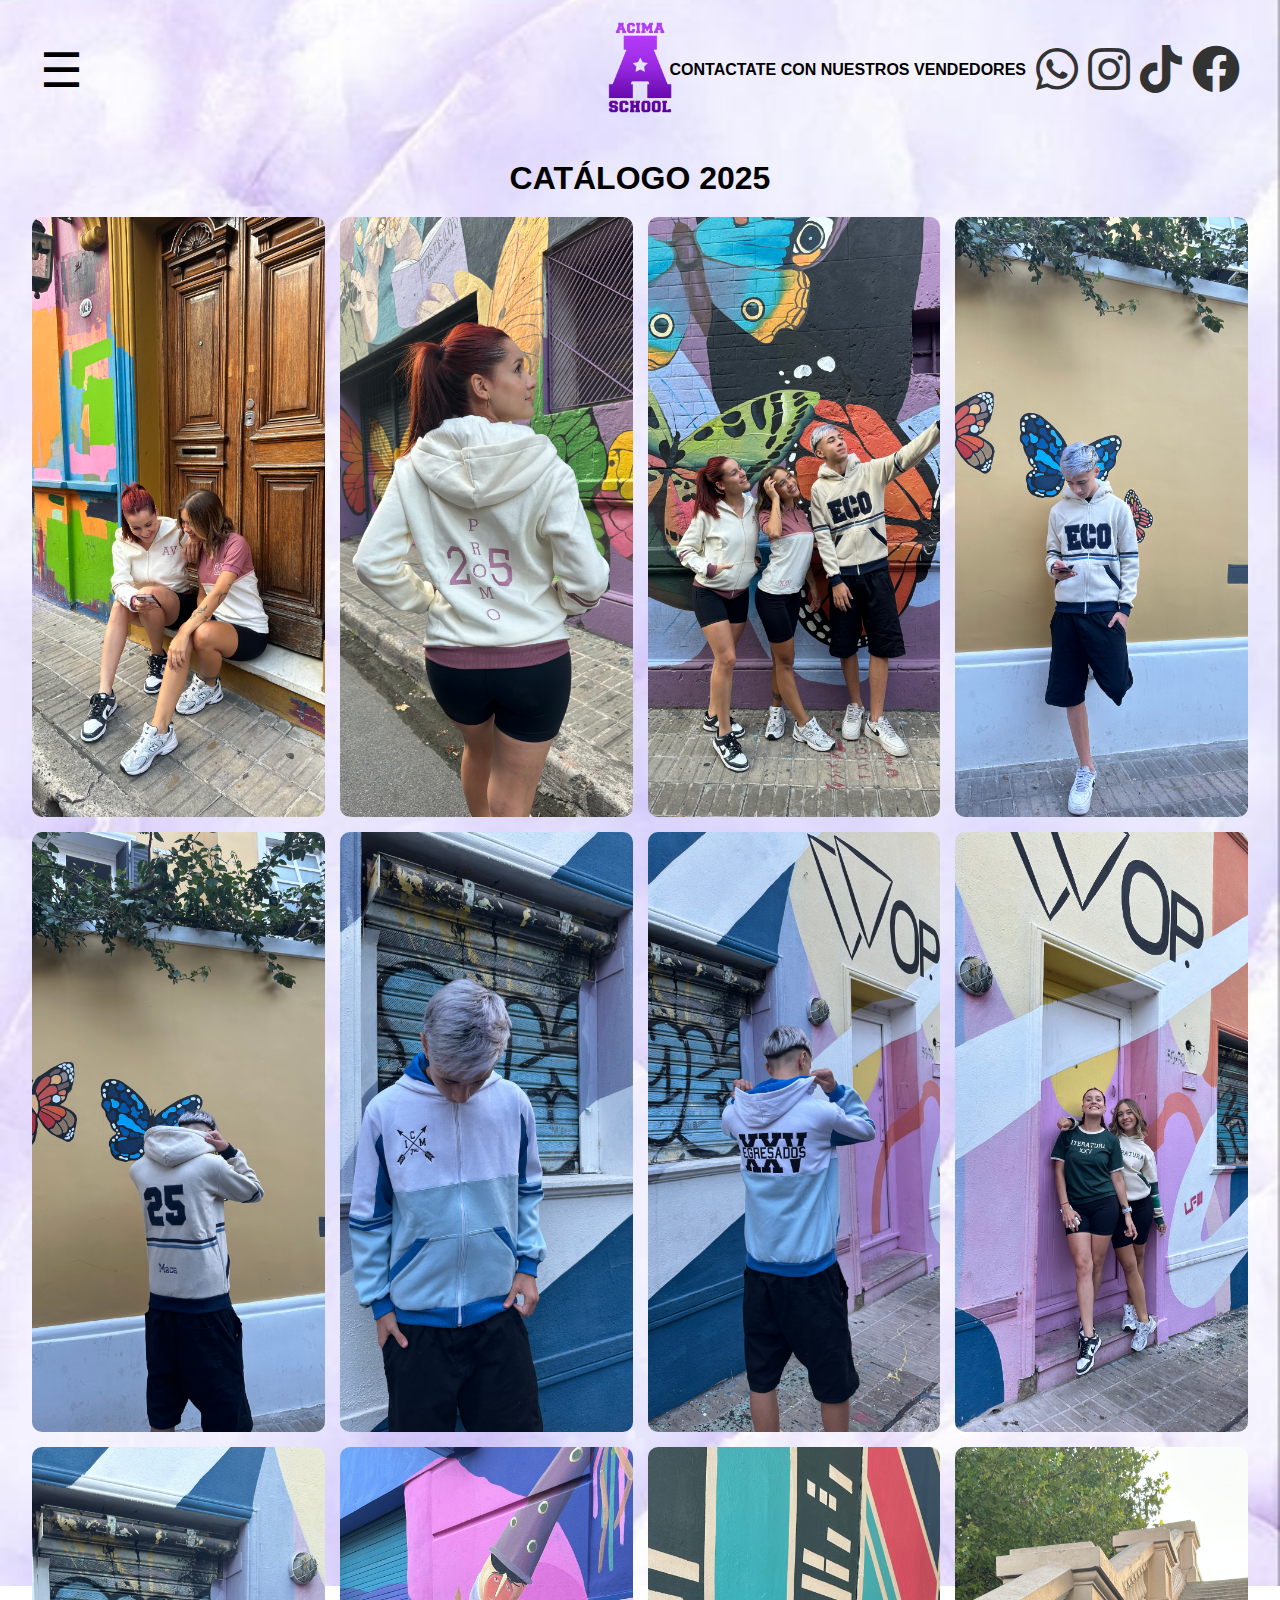
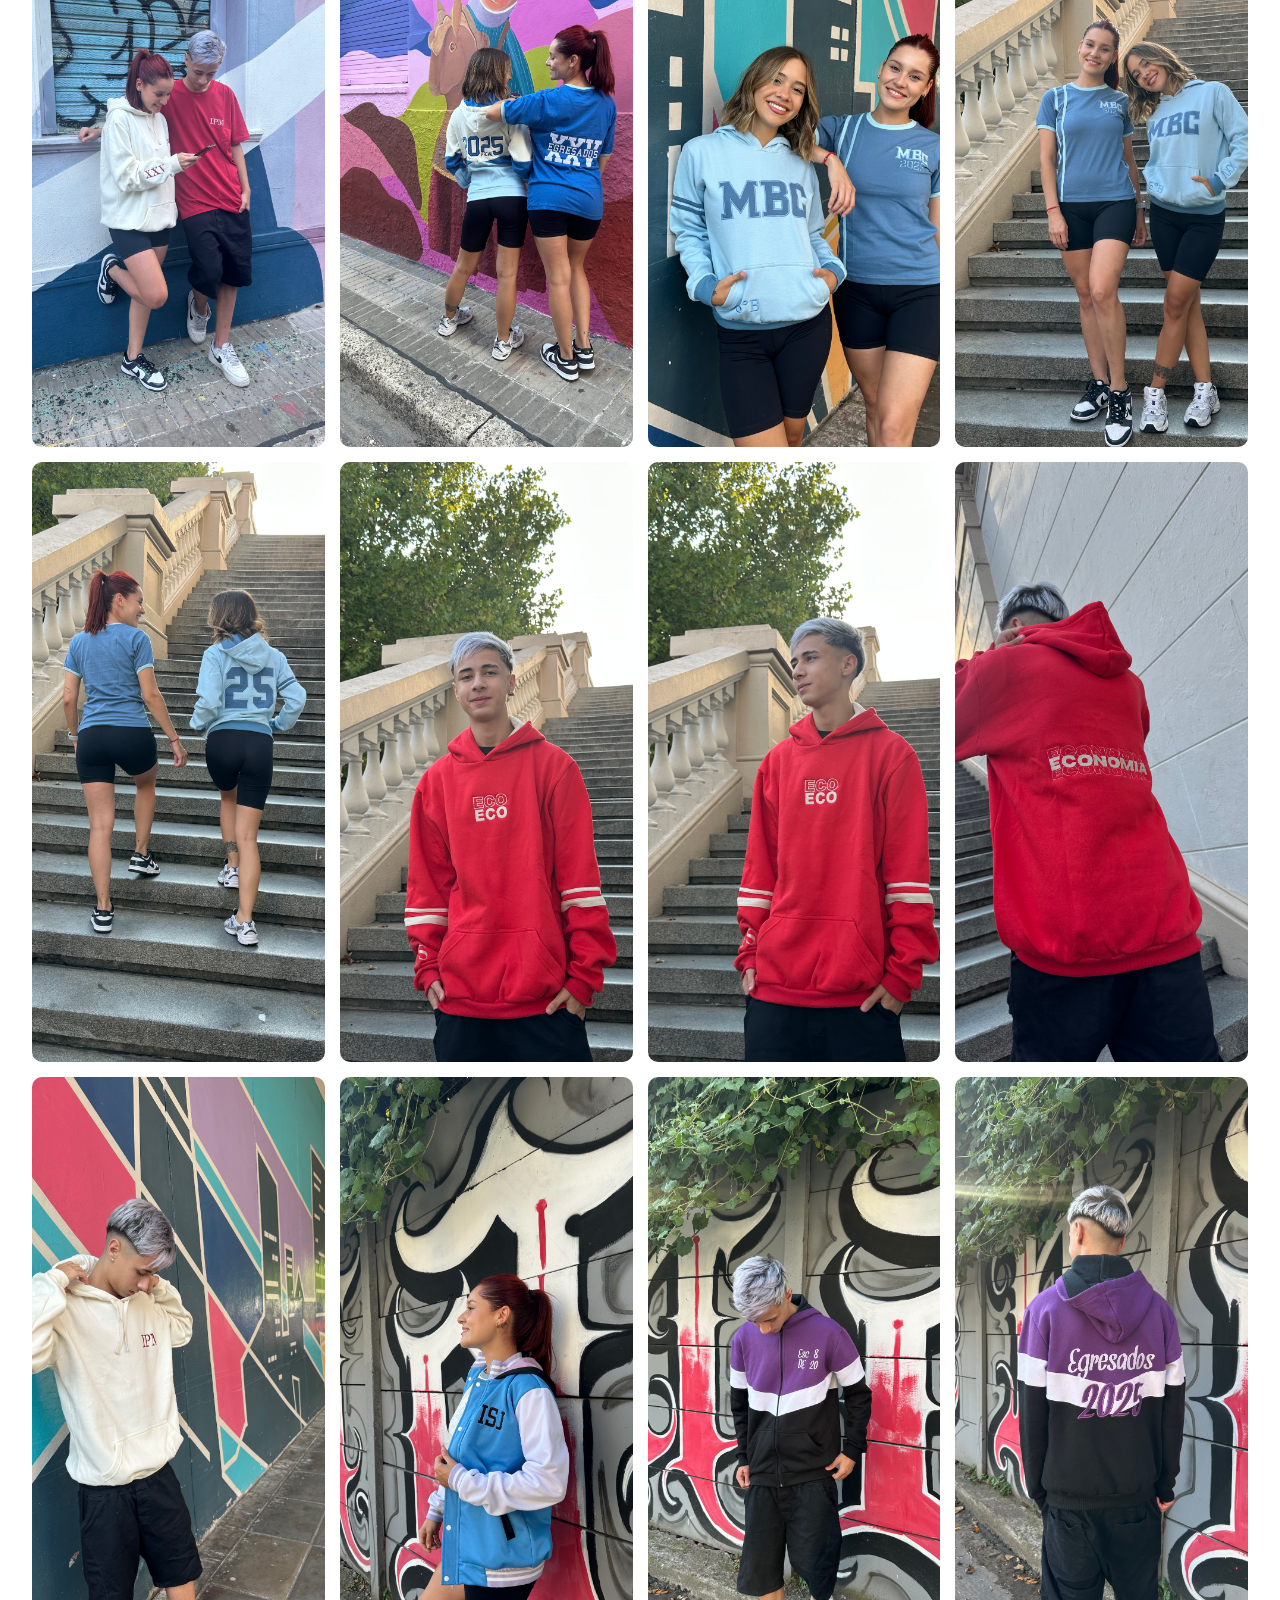
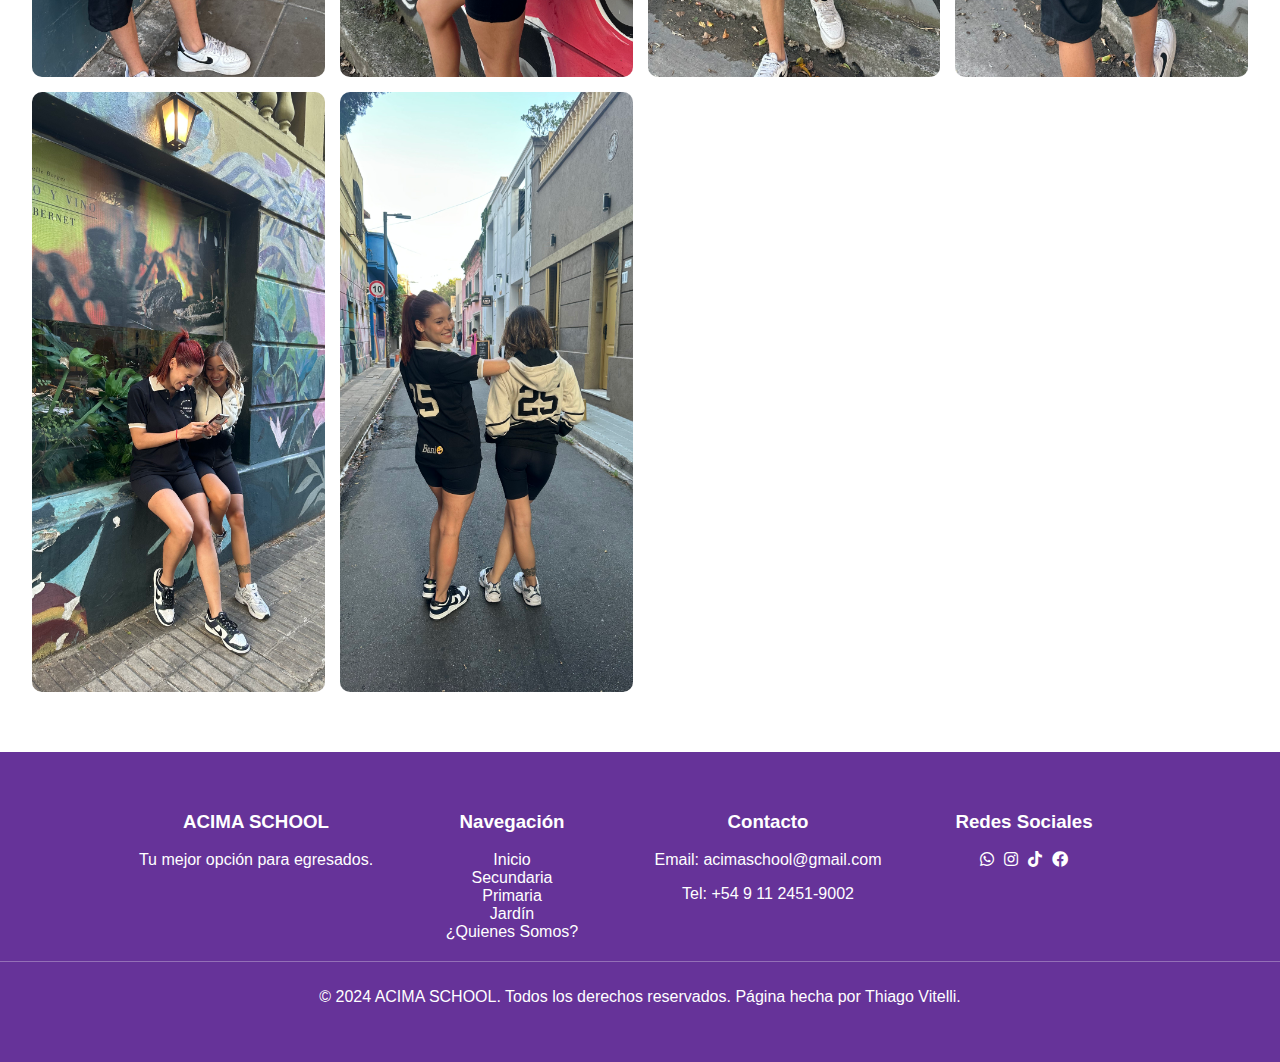
<file: pages/catalogo2.html>
<!DOCTYPE html>
<html lang="en">
<head>
    <meta charset="UTF-8">
    <meta name="viewport" content="width=device-width, initial-scale=1.0">
    <title>ACIMA SCHOOL - Stylish Menu</title>
    <link rel="stylesheet" href="../styles.css">
    <link rel="stylesheet" href="https://cdnjs.cloudflare.com/ajax/libs/font-awesome/5.15.4/css/all.min.css">
    <link rel="shortcut icon" href="../img/principal/logo.png">
</head>
<body>

<!-- Navbar with Hamburger Menu -->
<div class="navbar">
    <div class="hamburger" onclick="openMenu()">&#9776;</div>
    <div class="title-logo-container">
    <a href="../index.html"> <img src="../img/principal/logo1.png" alt="Logo" class="logo"> </a>
    </div>
    <div class="social">
        <p class="contact-text"><strong>CONTACTATE CON NUESTROS VENDEDORES </strong></p>
        <a href="http://wa.me/91124519002"><i class="fab fa-whatsapp"></i></a>
        <a href="https://www.instagram.com/acimaschool/profilecard/?igsh=dGFwcXRlNGdjMXdh"><i class="fab fa-instagram"></i></a>
        <a href="https://www.tiktok.com/@acima.school?_t=8qiNrMLFihJ&_r=1"><i class="fab fa-tiktok"></i></a>
        <a href="https://www.facebook.com/share/QQRUDXT9r3wyVg94/?mibextid=LQQJ4d"><i class="fab fa-facebook"></i></a>
    </div>
</div>

<div class="socialr">
    <a href="http://wa.me/91124519002"><i class="fab fa-whatsapp"></i></a>
    <a href="https://www.instagram.com/acimaschool/profilecard/?igsh=dGFwcXRlNGdjMXdh"><i class="fab fa-instagram"></i></a>
    <a href="https://www.tiktok.com/@acima.school?_t=8qiNrMLFihJ&_r=1"><i class="fab fa-tiktok"></i></a>
    <a href="https://www.facebook.com/share/QQRUDXT9r3wyVg94/?mibextid=LQQJ4d"><i class="fab fa-facebook"></i></a>
</div>


<!-- Full Screen Menu -->
<div id="fullScreenMenu" class="menu-overlay">
    <span class="closebtn" onclick="closeMenu()">&times;</span>
    <div class="menu-content">
        <a href="../index.html">INICIO</a>
        <a href="catalogo.html">CATÁLOGO 2024</a>
        <a href="catalogo2.html">CATÁLOGO 2025</a>
        <a href="secundario.html">SECUNDARIO</a>
        <a href="primario.html">PRIMARIA</a>
        <a href="#">JARDÍN</a>
        <!-- <a href="#">Stores</a> -->
        
        <a href="quienes-somos.html">¿QUIENES SOMOS?</a>
        <!-- <a href="#">Tendencias</a> -->
        <!-- <a href="#">Contacto</a> -->
    </div>
</div>


<h2 class="titleustedes">CATÁLOGO 2025</h2>

<div class="image-gridd">
    <img src="../img/catalogo2025/catalogo2-1.jpg" alt="catalogo1">
    <img src="../img/catalogo2025/catalogo2-2.jpg" alt="catalogo2">
    <img src="../img/catalogo2025/catalogo2-3.jpg" alt="catalogo3">
    <img src="../img/catalogo2025/catalogo2-4.jpg" alt="catalogo4">
    <img src="../img/catalogo2025/catalogo2-5.jpg" alt="catalogo5">
    <img src="../img/catalogo2025/catalogo2-6.jpg" alt="catalogo6">
    <img src="../img/catalogo2025/catalogo2-7.jpg" alt="catalogo7">
    <img src="../img/catalogo2025/catalogo2-8.jpg" alt="catalogo8">
    <img src="../img/catalogo2025/catalogo2-9.jpg" alt="catalogo9">
    <img src="../img/catalogo2025/catalogo2-10.jpg" alt="catalogo10">
    <img src="../img/catalogo2025/catalogo2-11.jpg" alt="catalogo11">
    <img src="../img/catalogo2025/catalogo2-12.jpg" alt="catalogo12">
    <img src="../img/catalogo2025/catalogo2-13.jpg" alt="catalogo13">
    <img src="../img/catalogo2025/catalogo2-14.jpg" alt="catalogo14">
    <img src="../img/catalogo2025/catalogo2-15.jpg" alt="catalogo15">
    <img src="../img/catalogo2025/catalogo2-16.jpg" alt="catalogo16">
    <img src="../img/catalogo2025/catalogo2-17.jpg" alt="catalogo17">
    <img src="../img/catalogo2025/catalogo2-18.jpg" alt="catalogo18">
    <img src="../img/catalogo2025/catalogo2-19.jpg" alt="catalogo19">
    <img src="../img/catalogo2025/catalogo2-20.jpg" alt="catalogo20">
    <img src="../img/catalogo2025/catalogo2-21.jpg" alt="catalogo21">
    <img src="../img/catalogo2025/catalogo2-22.jpg" alt="catalogo22">
</div>
<div class="image-gridd">

</div>

<!-- Footer -->
<footer>
    <div class="footer-container">
        <div class="footer-column">
            <h3>ACIMA SCHOOL</h3>
            <p>Tu mejor opción para egresados.</p>
        </div>
        <div class="footer-column">
            <h3>Navegación</h3>
            <a href="../index.html">Inicio</a><br>
            <a href="#">Secundaria</a><br>
            <a href="primario.html">Primaria</a><br>
            <a href="jardin.html">Jardín</a><br>
            <a href="quienes-somos.html">¿Quienes Somos?</a>
        </div>
        <div class="footer-column">
            <h3>Contacto</h3>
            <p>Email: <a href="mailto:acimaschool@gmail.com">acimaschool@gmail.com</a></p>
            <p>Tel: +54 9 11 2451-9002</p>
        </div>
        <div class="footer-column">
            <h3>Redes Sociales</h3>
            <div class="social-footer">
                <a href="http://wa.me/91124519002"><i class="fab fa-whatsapp"></i></a>
                <a href="https://www.instagram.com/acimaschool/profilecard/?igsh=dGFwcXRlNGdjMXdh"><i class="fab fa-instagram"></i></a>
                <a href="https://www.tiktok.com/@acima.school?_t=8qiNrMLFihJ&_r=1"><i class="fab fa-tiktok"></i></a>
                <a href="https://www.facebook.com/share/QQRUDXT9r3wyVg94/?mibextid=LQQJ4d"><i class="fab fa-facebook"></i></a>
            </div>
        </div>
    </div>
    <div class="footer-bottom">
        <p>© 2024 ACIMA SCHOOL. Todos los derechos reservados. Página hecha por Thiago Vitelli.</p>
    </div>
</footer>

<script src="../scripts.js"></script>
</body>
</file>
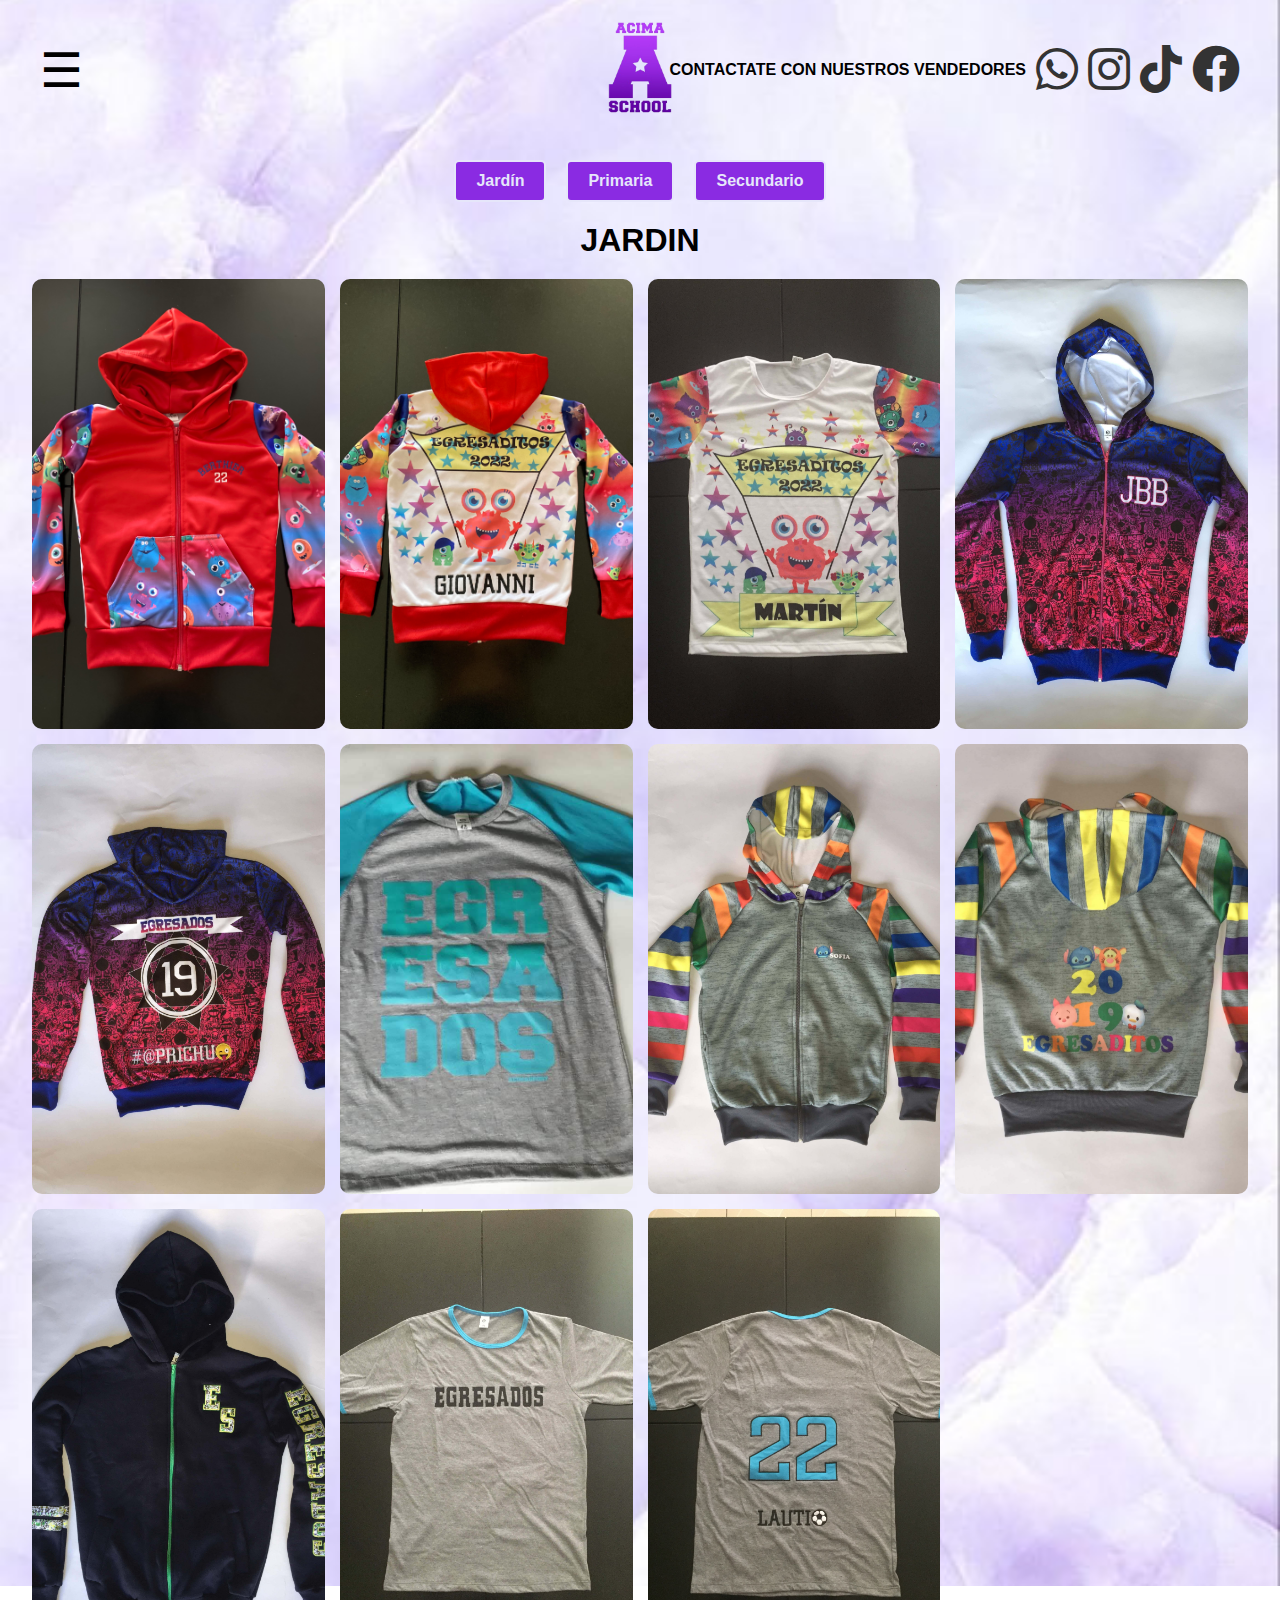
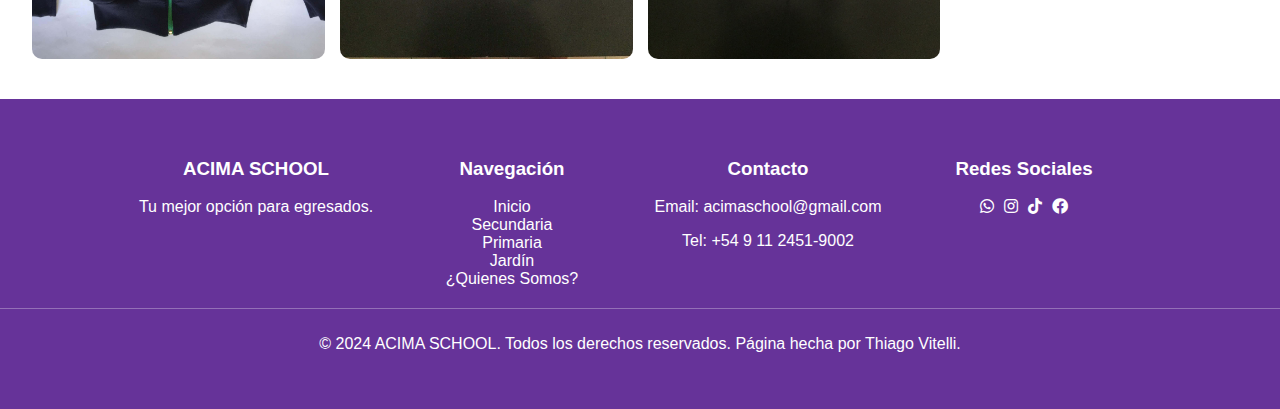
<file: pages/jardin.html>
<!DOCTYPE html>
<html lang="en">
<head>
    <meta charset="UTF-8">
    <meta name="viewport" content="width=device-width, initial-scale=1.0">
    <title>ACIMA SCHOOL - Stylish Menu</title>
    <link rel="stylesheet" href="../styles.css">
    <link rel="stylesheet" href="https://cdnjs.cloudflare.com/ajax/libs/font-awesome/5.15.4/css/all.min.css">
    <link rel="shortcut icon" href="../img/principal/logo.png">
</head>
<body>

<!-- Navbar with Hamburger Menu -->
<div class="navbar">
    <div class="hamburger" onclick="openMenu()">&#9776;</div>
    <div class="title-logo-container">
    <a href="../index.html"> <img src="../img/principal/logo1.png" alt="Logo" class="logo"> </a>
    </div>
    <div class="social">
        <p class="contact-text"><strong>CONTACTATE CON NUESTROS VENDEDORES </strong></p>
        <a href="http://wa.me/91124519002"><i class="fab fa-whatsapp"></i></a>
        <a href="https://www.instagram.com/acimaschool/profilecard/?igsh=dGFwcXRlNGdjMXdh"><i class="fab fa-instagram"></i></a>
        <a href="https://www.tiktok.com/@acima.school?_t=8qiNrMLFihJ&_r=1"><i class="fab fa-tiktok"></i></a>
        <a href="https://www.facebook.com/share/QQRUDXT9r3wyVg94/?mibextid=LQQJ4d"><i class="fab fa-facebook"></i></a>
    </div>
</div>

<div class="socialr">
    <a href="http://wa.me/91124519002"><i class="fab fa-whatsapp"></i></a>
    <a href="https://www.instagram.com/acimaschool/profilecard/?igsh=dGFwcXRlNGdjMXdh"><i class="fab fa-instagram"></i></a>
    <a href="https://www.tiktok.com/@acima.school?_t=8qiNrMLFihJ&_r=1"><i class="fab fa-tiktok"></i></a>
    <a href="https://www.facebook.com/share/QQRUDXT9r3wyVg94/?mibextid=LQQJ4d"><i class="fab fa-facebook"></i></a>
</div>


<!-- Full Screen Menu -->
<div id="fullScreenMenu" class="menu-overlay">
    <span class="closebtn" onclick="closeMenu()">&times;</span>
    <div class="menu-content">
        <a href="../index.html">INICIO</a>
        <a href="secundario.html">SECUNDARIO</a>
        <a href="primario.html">PRIMARIA</a>
        <a href="#">JARDÍN</a>
        <!-- <a href="#">Stores</a> -->
        <a href="catalogo.html">CATÁLOGO</a>
        <a href="quienes-somos.html">¿QUIENES SOMOS?</a>
        <!-- <a href="#">Tendencias</a> -->
        <!-- <a href="#">Contacto</a> -->
    </div>
</div>

<!-- Navigation buttons -->
<div class="nav-buttons">
    <a href="#" class="btn">Jardín</a>
    <a href="primario.html" class="btn">Primaria</a>
    <a href="secundario.html" class="btn">Secundario</a>
</div>

<h2 class="titleustedes">JARDIN</h2>

<div class="image-grid">
    <img src="../img/ustedes/jardin/jardin1.HEIC" alt="Jardín 1">
    <img src="../img/ustedes/jardin/jardin2.HEIC" alt="Jardín 2">
    <img src="../img/ustedes/jardin/jardin3.JPG" alt="Jardín 3">
    <img src="../img/ustedes/jardin/jardin4.JPG" alt="Jardín 4">
    <img src="../img/ustedes/jardin/jardin5.JPG" alt="Jardín 5">
    <img src="../img/ustedes/jardin/jardin6.jpg" alt="Jardín 6">
    <img src="../img/ustedes/jardin/jardin7.JPG" alt="Jardín 7">
    <img src="../img/ustedes/jardin/jardin8.JPG" alt="Jardín 8">
    <img src="../img/ustedes/jardin/jardin9.JPG" alt="Jardín 9">
    <img src="../img/ustedes/jardin/jardin10.JPG" alt="Jardín 10">
    <img src="../img/ustedes/jardin/jardin11.JPG" alt="Jardín 11">
</div>

<!-- Footer -->
<footer>
    <div class="footer-container">
        <div class="footer-column">
            <h3>ACIMA SCHOOL</h3>
            <p>Tu mejor opción para egresados.</p>
        </div>
        <div class="footer-column">
            <h3>Navegación</h3>
            <a href="../index.html">Inicio</a><br>
            <a href="secundario.html">Secundaria</a><br>
            <a href="primario.html">Primaria</a><br>
            <a href="#">Jardín</a><br>
            <a href="quienes-somos.html">¿Quienes Somos?</a>
        </div>
        <div class="footer-column">
            <h3>Contacto</h3>
            <p>Email: <a href="mailto:acimaschool@gmail.com">acimaschool@gmail.com</a></p>
            <p>Tel: +54 9 11 2451-9002</p>
        </div>
        <div class="footer-column">
            <h3>Redes Sociales</h3>
            <div class="social-footer">
                <a href="http://wa.me/91124519002"><i class="fab fa-whatsapp"></i></a>
                <a href="https://www.instagram.com/acimaschool/profilecard/?igsh=dGFwcXRlNGdjMXdh"><i class="fab fa-instagram"></i></a>
                <a href="https://www.tiktok.com/@acima.school?_t=8qiNrMLFihJ&_r=1"><i class="fab fa-tiktok"></i></a>
                <a href="https://www.facebook.com/share/QQRUDXT9r3wyVg94/?mibextid=LQQJ4d"><i class="fab fa-facebook"></i></a>
            </div>
        </div>
    </div>
    <div class="footer-bottom">
        <p>© 2024 ACIMA SCHOOL. Todos los derechos reservados. Página hecha por Thiago Vitelli.</p>
    </div>
</footer>

<script src="../scripts.js"></script>
</body>
</file>
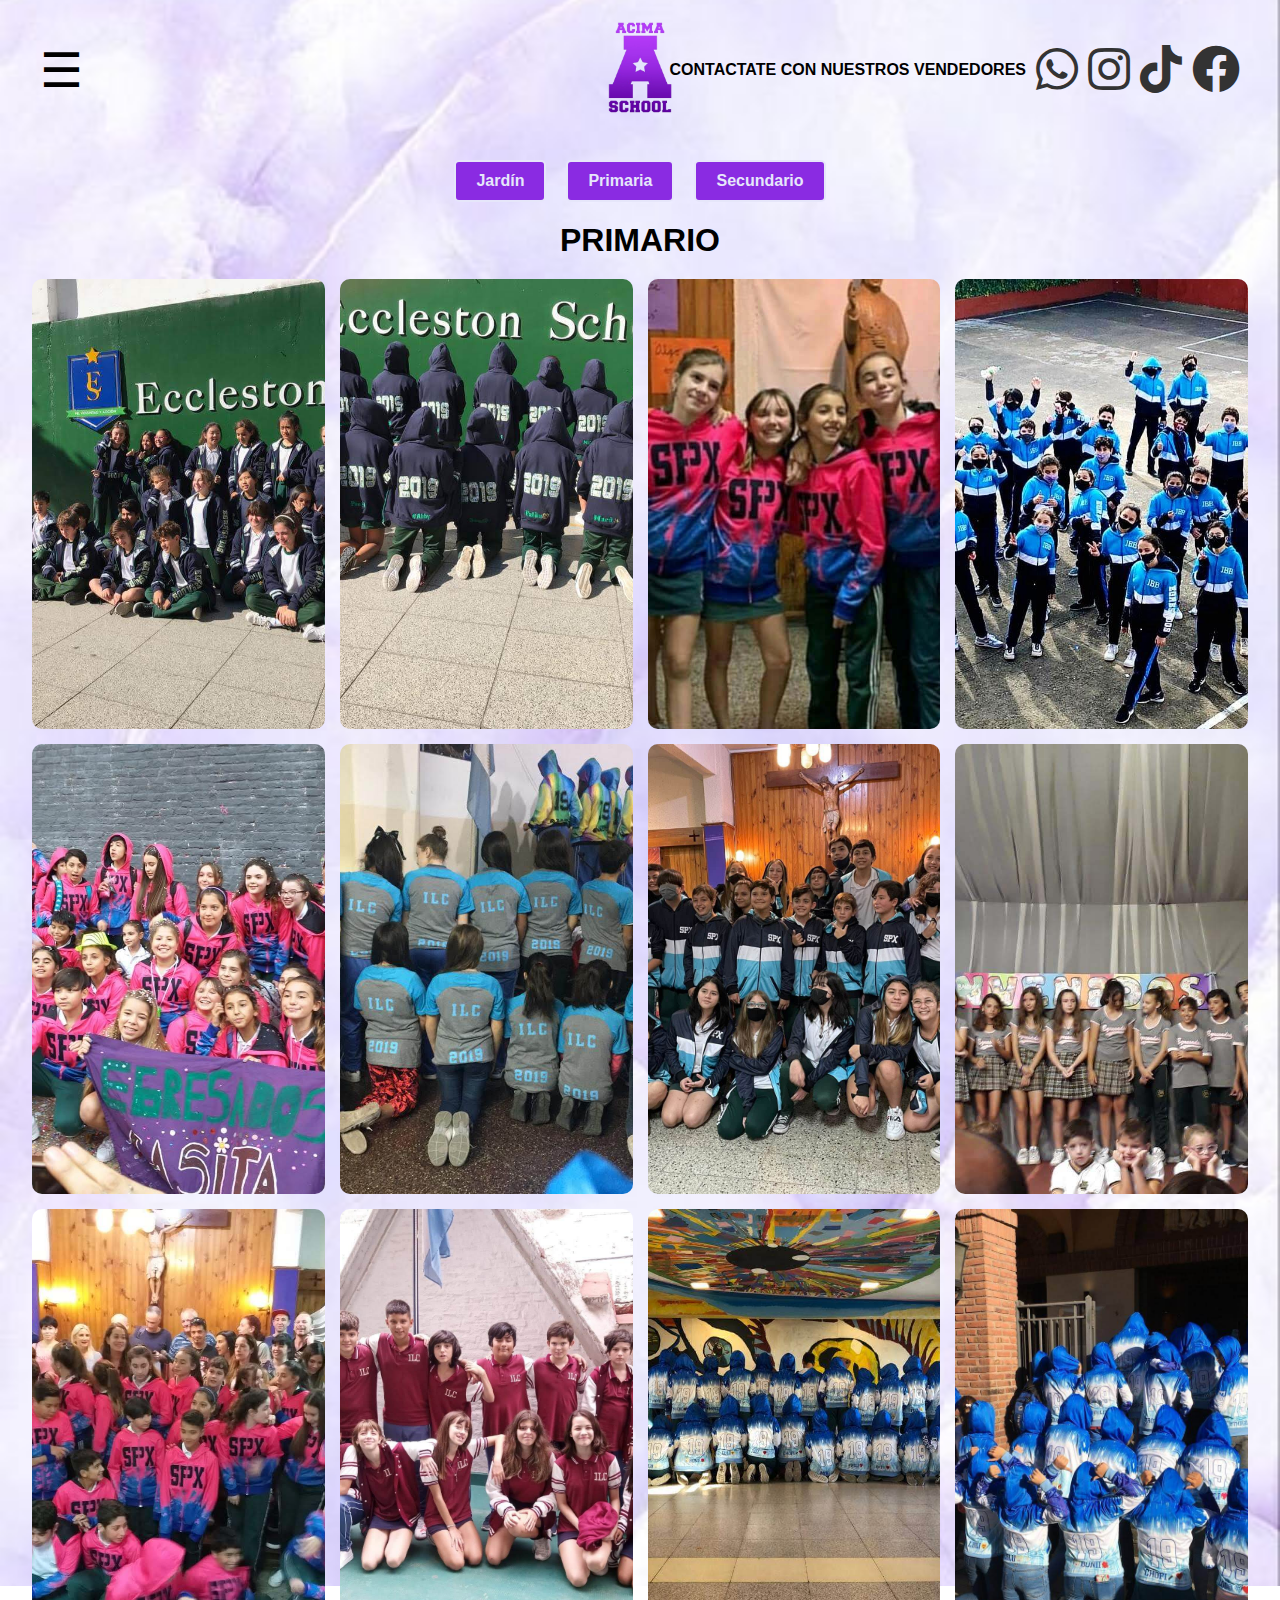
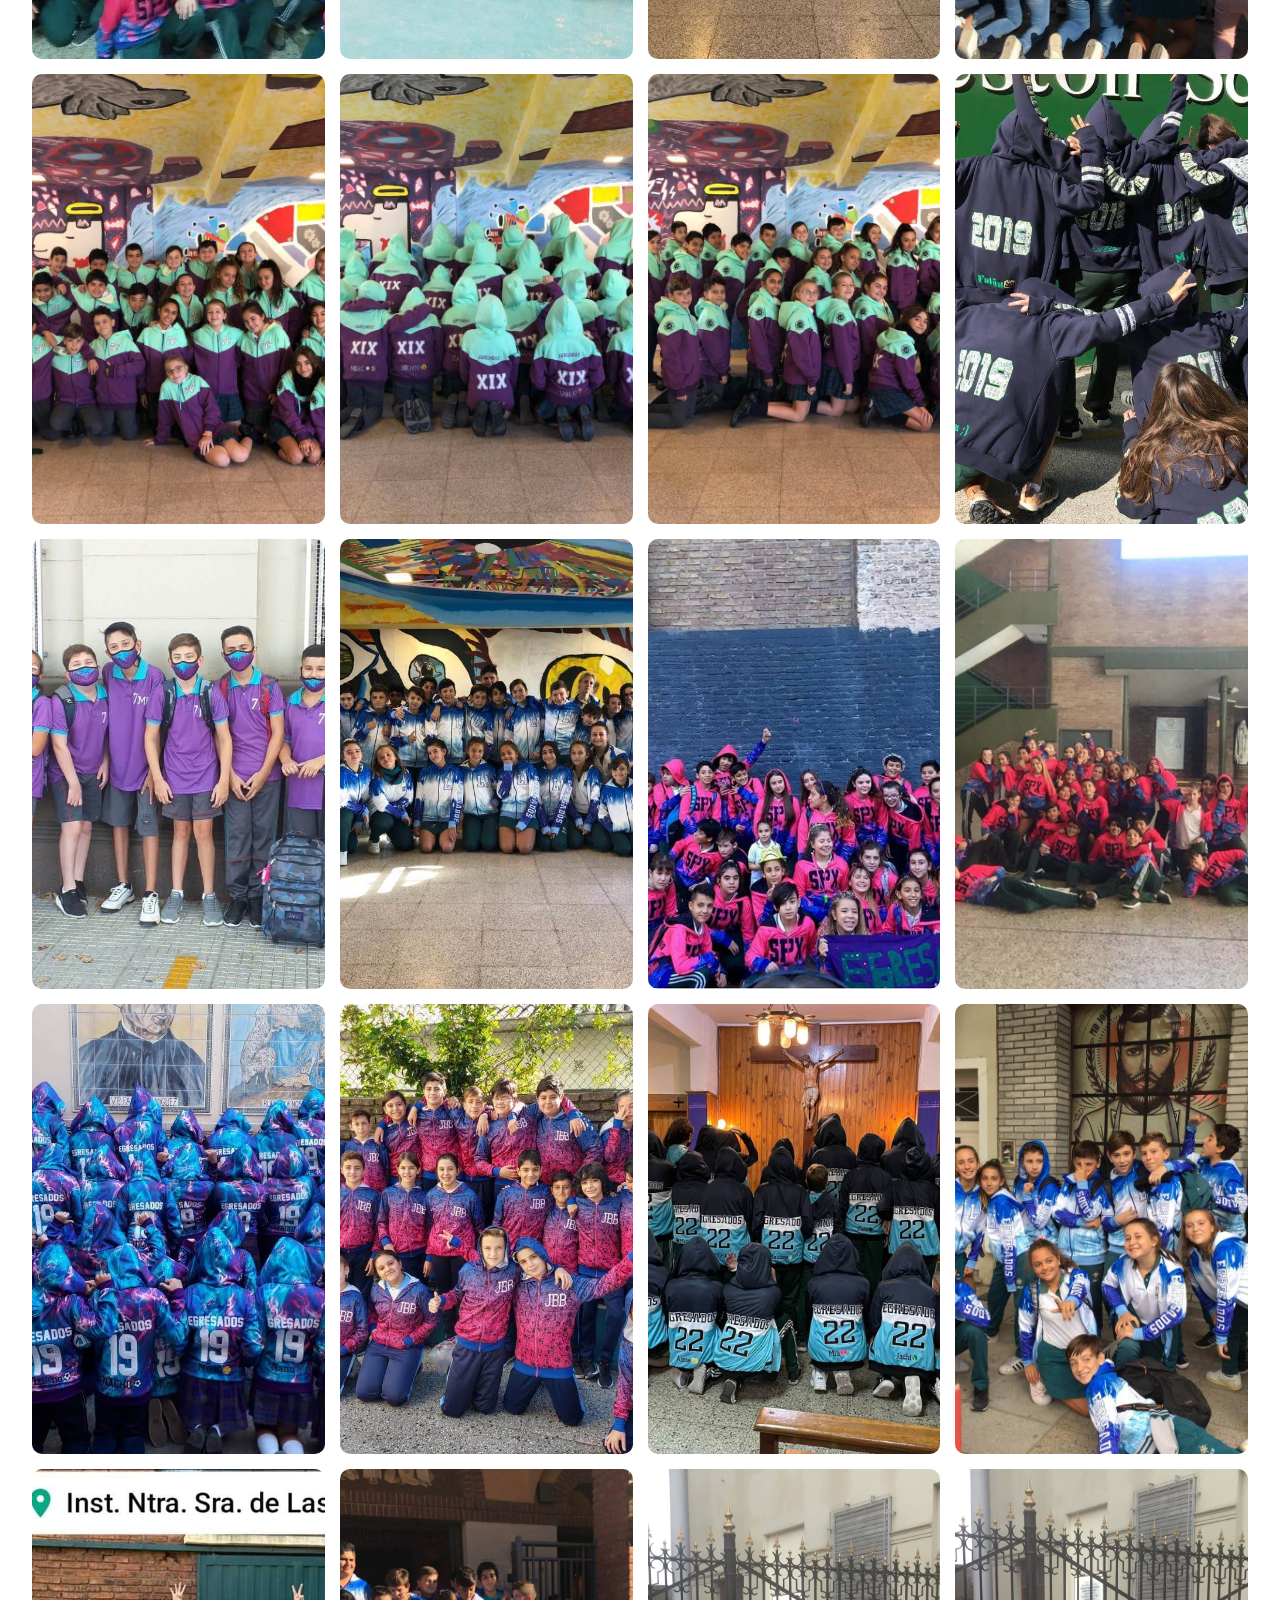
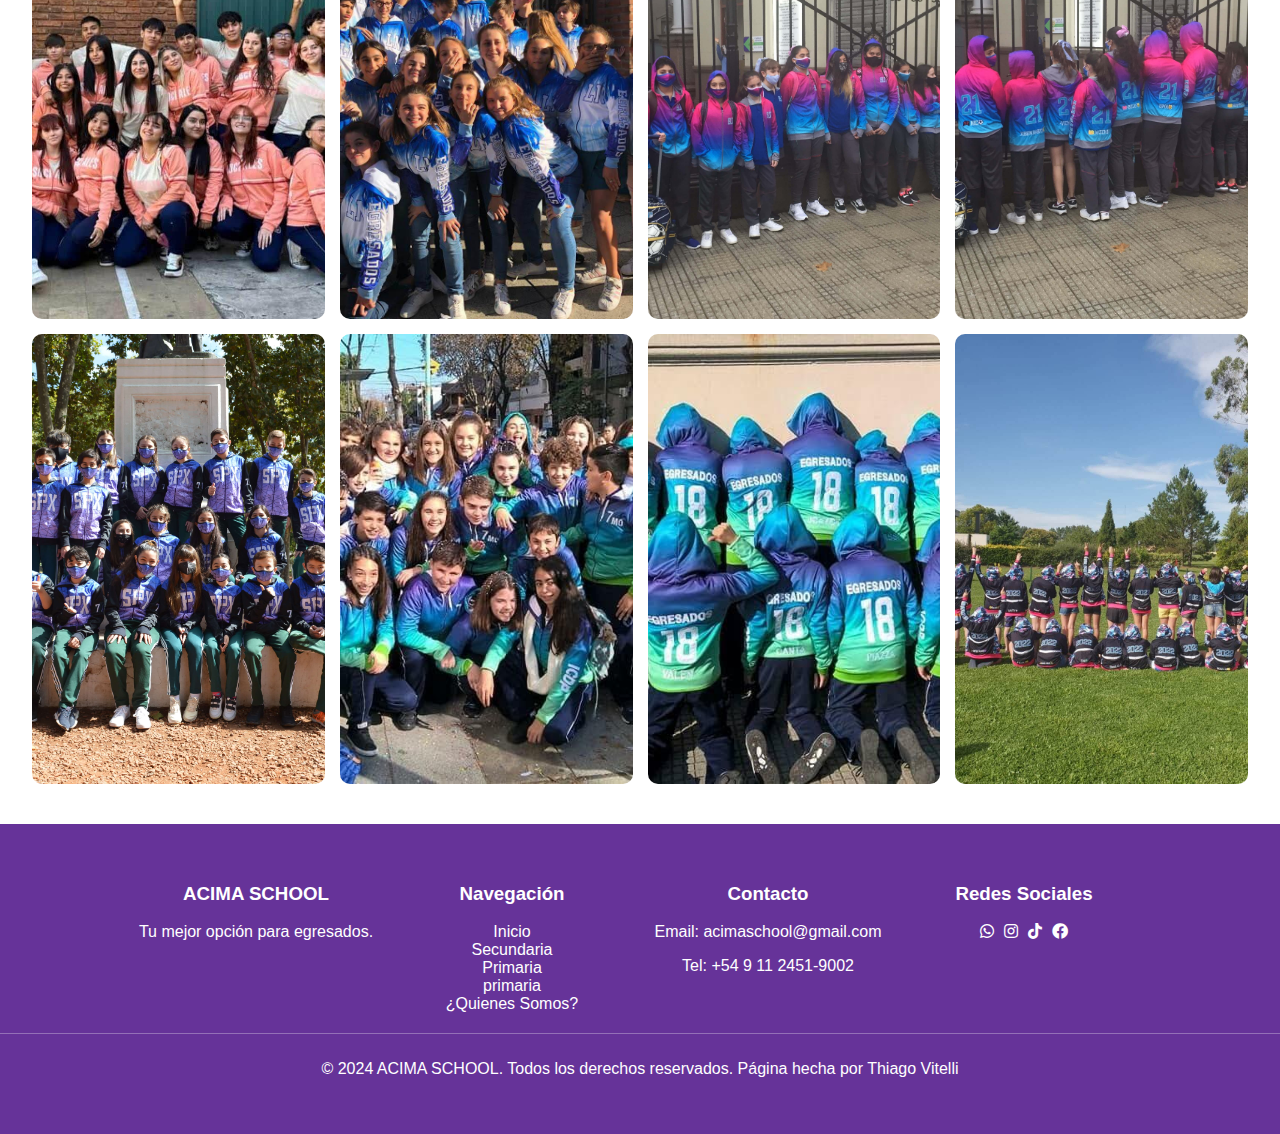
<file: pages/primario.html>
<!DOCTYPE html>
<html lang="en">
<head>
    <meta charset="UTF-8">
    <meta name="viewport" content="width=device-width, initial-scale=1.0">
    <title>ACIMA SCHOOL - Stylish Menu</title>
    <link rel="stylesheet" href="../styles.css">
    <link rel="stylesheet" href="https://cdnjs.cloudflare.com/ajax/libs/font-awesome/5.15.4/css/all.min.css">
    <link rel="shortcut icon" href="../img/principal/logo.png">
</head>
<body>

<!-- Navbar with Hamburger Menu -->
<div class="navbar">
    <div class="hamburger" onclick="openMenu()">&#9776;</div>
    <div class="title-logo-container">
       <a href="../index.html"> <img src="../img/principal/logo1.png" alt="Logo" class="logo"> </a>
    </div>
    <div class="social">
        <p class="contact-text"><strong>CONTACTATE CON NUESTROS VENDEDORES</strong></p>
        <a href="http://wa.me/91124519002"><i class="fab fa-whatsapp"></i></a>
        <a href="https://www.instagram.com/acimaschool/profilecard/?igsh=dGFwcXRlNGdjMXdh"><i class="fab fa-instagram"></i></a>
        <a href="https://www.tiktok.com/@acima.school?_t=8qiNrMLFihJ&_r=1"><i class="fab fa-tiktok"></i></a>
        <a href="https://www.facebook.com/share/QQRUDXT9r3wyVg94/?mibextid=LQQJ4d"><i class="fab fa-facebook"></i></a>
    </div>
</div>

<!-- Full Screen Menu -->
<div id="fullScreenMenu" class="menu-overlay">
    <span class="closebtn" onclick="closeMenu()">&times;</span>
    <div class="menu-content">
        <a href="../index.html">INICIO</a>
        <a href="catalogo.html">CATÁLOGO 2024</a>
        <a href="catalogo2.html">CATÁLOGO 2025</a>
        <a href="secundario.html">SECUNDARIO</a>
        <a href="primario.html">PRIMARIA</a>
        <a href="#">JARDÍN</a>
        <!-- <a href="#">Stores</a> -->
        
        <a href="quienes-somos.html">¿QUIENES SOMOS?</a>
        <!-- <a href="#">Tendencias</a> -->
        <!-- <a href="#">Contacto</a> -->
    </div>
</div>

<div class="socialr">
    <a href="http://wa.me/91124519002"><i class="fab fa-whatsapp"></i></a>
    <a href="https://www.instagram.com/acimaschool/profilecard/?igsh=dGFwcXRlNGdjMXdh"><i class="fab fa-instagram"></i></a>
    <a href="https://www.tiktok.com/@acima.school?_t=8qiNrMLFihJ&_r=1"><i class="fab fa-tiktok"></i></a>
    <a href="https://www.facebook.com/share/QQRUDXT9r3wyVg94/?mibextid=LQQJ4d"><i class="fab fa-facebook"></i></a>
</div>

<!-- Navigation buttons -->
<div class="nav-buttons">
    <a href="jardin.html" class="btn">Jardín</a>
    <a href="#" class="btn">Primaria</a>
    <a href="secundario.html" class="btn">Secundario</a>
</div>

<h2 class="titleustedes">PRIMARIO</h2>

<div class="image-grid">
    <img src="../img/ustedes/primario/primaria1.jpg" alt="primaria 1">
    <img src="../img/ustedes/primario/primaria2.jpg" alt="primaria 2">
    <img src="../img/ustedes/primario/primaria3.jpg" alt="primaria 3">
    <img src="../img/ustedes/primario/primaria4.jpg" alt="primaria 4">
    <img src="../img/ustedes/primario/primaria5.jpg" alt="primaria 5">
    <img src="../img/ustedes/primario/primaria6.jpg" alt="primaria 6">
    <img src="../img/ustedes/primario/primaria7.jpg" alt="primaria 7">
    <img src="../img/ustedes/primario/primaria8.jpg" alt="primaria 8">
    <img src="../img/ustedes/primario/primaria9.jpg" alt="primaria 9">
    <img src="../img/ustedes/primario/primaria10.jpg" alt="primaria 10">
    <img src="../img/ustedes/primario/primaria11.jpg" alt="primaria 11">
    <img src="../img/ustedes/primario/primaria12.jpg" alt="primaria 12">
    <img src="../img/ustedes/primario/primaria13.jpg" alt="primaria 13">
    <img src="../img/ustedes/primario/primaria14.jpg" alt="primaria 14">
    <img src="../img/ustedes/primario/primaria15.jpg" alt="primaria 15">
    <img src="../img/ustedes/primario/primaria16.jpg" alt="primaria 16">
    <img src="../img/ustedes/primario/primaria17.jpg" alt="primaria 17">
    <img src="../img/ustedes/primario/primaria18.jpg" alt="primaria 18">
    <img src="../img/ustedes/primario/primaria19.jpg" alt="primaria 19">
    <img src="../img/ustedes/primario/primaria20.jpg" alt="primaria 20">
    <img src="../img/ustedes/primario/primaria21.jpg" alt="primaria 21">
    <img src="../img/ustedes/primario/primaria22.jpg" alt="primaria 22">
    <img src="../img/ustedes/primario/primaria23.jpg" alt="primaria 23">
    <img src="../img/ustedes/primario/primaria24.jpg" alt="primaria 24">
    <img src="../img/ustedes/primario/primaria25.jpg" alt="primaria 25">
    <img src="../img/ustedes/primario/primaria26.jpg" alt="primaria 26">
    <img src="../img/ustedes/primario/primaria27.JPG" alt="primaria 27">
    <img src="../img/ustedes/primario/primaria28.JPG" alt="primaria 28">
    <img src="../img/ustedes/primario/primaria29.JPG" alt="primaria 29">
    <img src="../img/ustedes/primario/primaria30.JPG" alt="primaria 30">
    <img src="../img/ustedes/primario/primaria31.JPG" alt="primaria 31">
    <img src="../img/ustedes/primario/primaria32.JPG" alt="primaria 32">
    
</div>

<!-- Footer -->
<footer>
    <div class="footer-container">
        <div class="footer-column">
            <h3>ACIMA SCHOOL</h3>
            <p>Tu mejor opción para egresados.</p>
        </div>
        <div class="footer-column">
            <h3>Navegación</h3>
            <a href="../index.html">Inicio</a><br>
            <a href="secundario.html">Secundaria</a><br>
            <a href="#">Primaria</a><br>
            <a href="jardin.html">primaria</a><br>
            <a href="quienes-somos.html">¿Quienes Somos?</a>
        </div>
        <div class="footer-column">
            <h3>Contacto</h3>
            <p>Email: <a href="mailto:acimaschool@gmail.com">acimaschool@gmail.com</a></p>
            <p>Tel: +54 9 11 2451-9002</p>
        </div>
        <div class="footer-column">
            <h3>Redes Sociales</h3>
            <div class="social-footer">
                <a href="http://wa.me/91124519002"><i class="fab fa-whatsapp"></i></a>
                <a href="https://www.instagram.com/acimaschool/profilecard/?igsh=dGFwcXRlNGdjMXdh"><i class="fab fa-instagram"></i></a>
                <a href="https://www.tiktok.com/@acima.school?_t=8qiNrMLFihJ&_r=1"><i class="fab fa-tiktok"></i></a>
                <a href="https://www.facebook.com/share/QQRUDXT9r3wyVg94/?mibextid=LQQJ4d"><i class="fab fa-facebook"></i></a>
            </div>
        </div>
    </div>
    <div class="footer-bottom">
        <p>© 2024 ACIMA SCHOOL. Todos los derechos reservados. Página hecha por Thiago Vitelli</p>
    </div>
</footer>

<script src="../scripts.js"></script>
</body>
</file>
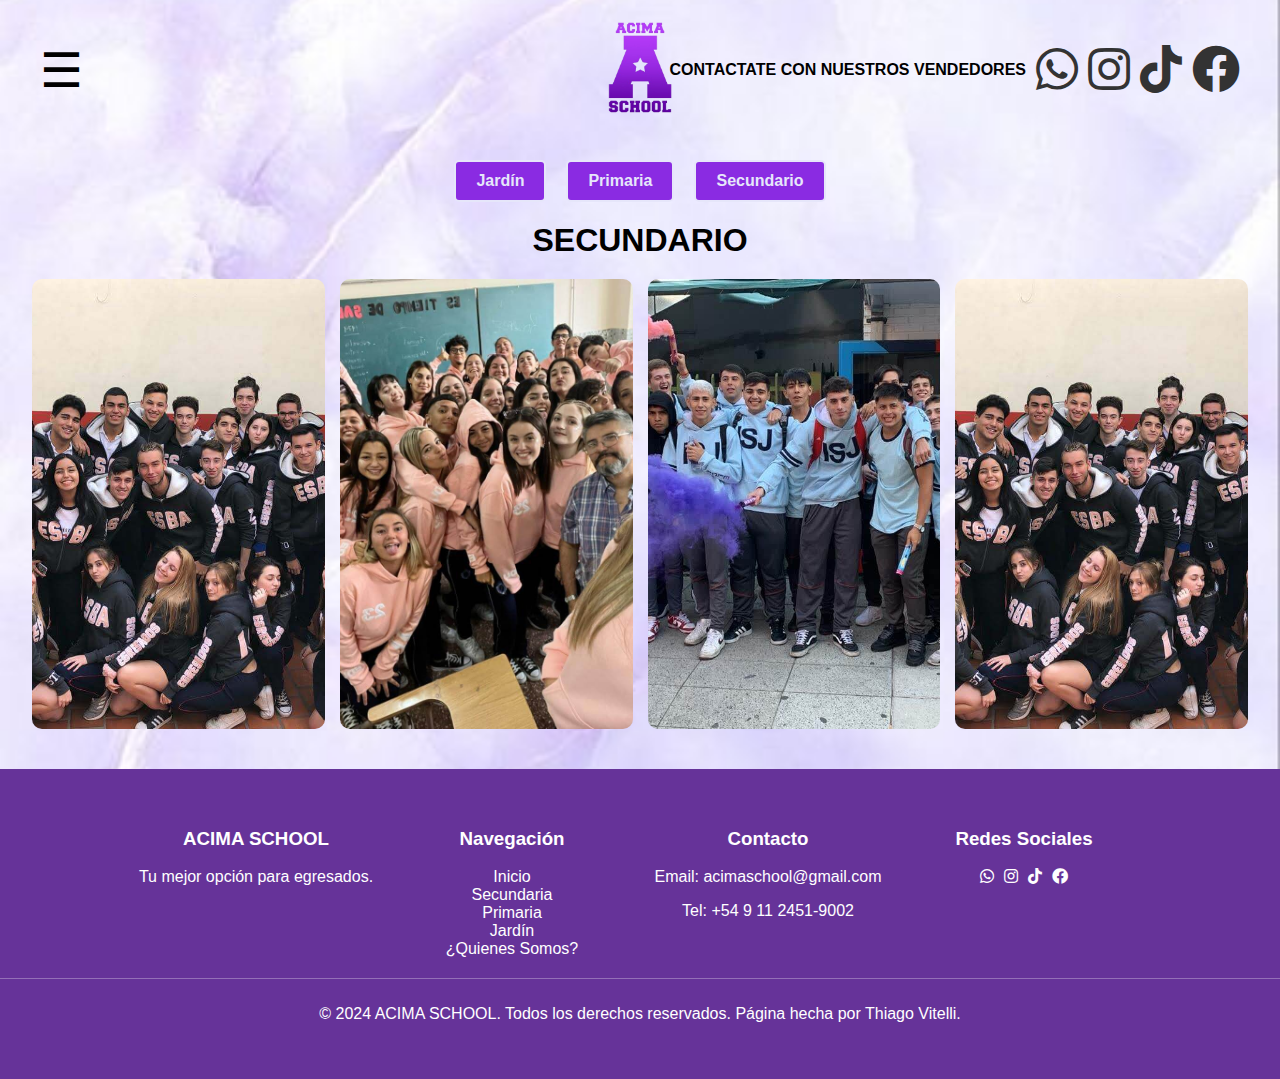
<file: pages/secundario.html>
<!DOCTYPE html>
<html lang="en">
<head>
    <meta charset="UTF-8">
    <meta name="viewport" content="width=device-width, initial-scale=1.0">
    <title>ACIMA SCHOOL - Stylish Menu</title>
    <link rel="stylesheet" href="../styles.css">
    <link rel="stylesheet" href="https://cdnjs.cloudflare.com/ajax/libs/font-awesome/5.15.4/css/all.min.css">
    <link rel="shortcut icon" href="../img/principal/logo.png">
</head>
<body>

<!-- Navbar with Hamburger Menu -->
<div class="navbar">
    <div class="hamburger" onclick="openMenu()">&#9776;</div>
    <div class="title-logo-container">
        <a href="../index.html"> <img src="../img/principal/logo1.png" alt="Logo" class="logo"> </a>
    </div>
    <div class="social">
        <p class="contact-text"><strong>CONTACTATE CON NUESTROS VENDEDORES</strong></p>
        <a href="http://wa.me/91124519002"><i class="fab fa-whatsapp"></i></a>
        <a href="https://www.instagram.com/acimaschool/profilecard/?igsh=dGFwcXRlNGdjMXdh"><i class="fab fa-instagram"></i></a>
        <a href="https://www.tiktok.com/@acima.school?_t=8qiNrMLFihJ&_r=1"><i class="fab fa-tiktok"></i></a>
        <a href="https://www.facebook.com/share/QQRUDXT9r3wyVg94/?mibextid=LQQJ4d"><i class="fab fa-facebook"></i></a>
    </div>
</div>

<!-- Full Screen Menu -->
<div id="fullScreenMenu" class="menu-overlay">
    <span class="closebtn" onclick="closeMenu()">&times;</span>
    <div class="menu-content">
        <a href="../index.html">INICIO</a>
        <a href="catalogo.html">CATÁLOGO 2024</a>
        <a href="catalogo2.html">CATÁLOGO 2025</a>
        <a href="secundario.html">SECUNDARIO</a>
        <a href="primario.html">PRIMARIA</a>
        <a href="#">JARDÍN</a>
        <!-- <a href="#">Stores</a> -->
        
        <a href="quienes-somos.html">¿QUIENES SOMOS?</a>
        <!-- <a href="#">Tendencias</a> -->
        <!-- <a href="#">Contacto</a> -->
    </div>
</div>

<div class="socialr">
    <a href="http://wa.me/91124519002"><i class="fab fa-whatsapp"></i></a>
    <a href="https://www.instagram.com/acimaschool/profilecard/?igsh=dGFwcXRlNGdjMXdh"><i class="fab fa-instagram"></i></a>
    <a href="https://www.tiktok.com/@acima.school?_t=8qiNrMLFihJ&_r=1"><i class="fab fa-tiktok"></i></a>
    <a href="https://www.facebook.com/share/QQRUDXT9r3wyVg94/?mibextid=LQQJ4d"><i class="fab fa-facebook"></i></a>
</div>

<!-- Navigation buttons -->
<div class="nav-buttons">
    <a href="jardin.html" class="btn">Jardín</a>
    <a href="primario.html" class="btn">Primaria</a>
    <a href="#" class="btn">Secundario</a>
</div>

<h2 class="titleustedes">SECUNDARIO</h2>

<div class="image-grid">
    <img src="../img/ustedes/secundario/secundario4.JPG" alt="Secundario 4">
    <img src="../img/ustedes/secundario/secundario1.jpg" alt="Secundario 1">
    <img src="../img/ustedes/secundario/secundario2.jpg" alt="Secundario 2">
    <img src="../img/ustedes/secundario/secundario3.jpg" alt="Secundario 3">

</div>


<!-- Footer -->
<footer>
    <div class="footer-container">
        <div class="footer-column">
            <h3>ACIMA SCHOOL</h3>
            <p>Tu mejor opción para egresados.</p>
        </div>
        <div class="footer-column">
            <h3>Navegación</h3>
            <a href="../index.html">Inicio</a><br>
            <a href="#">Secundaria</a><br>
            <a href="primario.html">Primaria</a><br>
            <a href="jardin.html">Jardín</a><br>
            <a href="quienes-somos.html">¿Quienes Somos?</a>
        </div>
        <div class="footer-column">
            <h3>Contacto</h3>
            <p>Email: <a href="mailto:acimaschool@gmail.com">acimaschool@gmail.com</a></p>
            <p>Tel: +54 9 11 2451-9002</p>
        </div>
        <div class="footer-column">
            <h3>Redes Sociales</h3>
            <div class="social-footer">
                <a href="http://wa.me/91124519002"><i class="fab fa-whatsapp"></i></a>
                <a href="https://www.instagram.com/acimaschool/profilecard/?igsh=dGFwcXRlNGdjMXdh"><i class="fab fa-instagram"></i></a>
                <a href="https://www.tiktok.com/@acima.school?_t=8qiNrMLFihJ&_r=1"><i class="fab fa-tiktok"></i></a>
                <a href="https://www.facebook.com/share/QQRUDXT9r3wyVg94/?mibextid=LQQJ4d"><i class="fab fa-facebook"></i></a>
            </div>
        </div>
    </div>
    <div class="footer-bottom">
        <p>© 2024 ACIMA SCHOOL. Todos los derechos reservados. Página hecha por Thiago Vitelli.</p>
    </div>
</footer>

<script src="../scripts.js"></script>
</body>
</file>
<file: styles.css>
/* Global Styles */
body {
    background-image: url('img/principal/fondo.jpg');
    background-size: cover;
    background-position: center;
    background-repeat: no-repeat;
    background-attachment: fixed;
    margin: 0;
    padding: 0;
    font-family: 'Arial', sans-serif;
}

h1 {
    font-size: 2rem;
    color: black;
    display: inline-block;
    vertical-align: middle;
}

/* Navbar */
.navbar {
    height: 100px; /* Aumentar la altura del navbar */
    display: flex;
    justify-content: space-between;
    align-items: center;
    padding: 20px 40px;
    position: relative;
}

.hamburger {
    font-size: 3rem; /* Ícono del menú más grande */
    cursor: pointer;
    color: black;
}

.title-logo-container {
    position: absolute;
    left: 50%;
    transform: translateX(-50%);
    display: flex;
    align-items: center;
    gap: 10px;
}

.logo {
    width: 10rem;
    height: 10rem;
    object-fit: contain;
}

/* Redes sociales del Navbar */
.social {
    display: flex;
    gap: 10px; /* Espacio entre los íconos */
}

.social i {
    font-size: 3rem; /* Íconos sociales más grandes */
    color: #333;
    transition: 0.3s;
}

.social i:hover {
    color: #a94ddf;
}

/* Full Screen Menu Overlay */
.menu-overlay {
    height: 100%;
    width: 0;
    position: fixed;
    top: 0;
    left: 0;
    background-color: rgba(0, 0, 0, 0.9);
    overflow-x: hidden;
    transition: 0.5s;
    z-index: 1000;
}

.menu-overlay .closebtn {
    position: absolute;
    top: 15px;
    right: 35px;
    font-size: 40px;
    color: #fff;
    cursor: pointer;
    transition: 0.3s;
}

.menu-content {
    position: absolute;
    top: 50%;
    left: 50%;
    transform: translate(-50%, -50%);
    display: flex;
    flex-direction: column;
    align-items: center;
    gap: 25px;
}

.menu-content a {
    text-decoration: none;
    color: white;
    font-size: 2rem;
    font-weight: bold;
    letter-spacing: 1px;
    transition: color 0.3s ease;
}

.menu-content a:hover {
    color: #663399;
}

/* Botones interconectados */
.nav-buttons {
    display: flex;
    justify-content: center;
    margin: 20px 0;
}

.btn {
    background-color: #8A2BE2; /* Lila claro */
    border: 2px solid #E6E6FA; /* Borde lila oscuro */
    color: #E6E6FA;
    padding: 10px 20px;
    text-align: center;
    font-size: 1rem;
    font-weight: bold;
    margin: 0 10px;
    border-radius: 5px;
    transition: background-color 0.3s ease, color 0.3s ease;
    text-decoration: none;
}

.btn:hover {
    background-color: #ae6fe9;
    color: white;
}

/* Centrar los títulos debajo de los botones */
.titleustedes {
    text-align: center;
    font-size: 2rem;
    margin-top: 20px;
    margin-bottom: 20px;
}

/* Galería de imágenes para 4 columnas */
.image-grid {
    display: grid;
    grid-template-columns: repeat(4, 1fr); /* 4 columnas */
    grid-gap: 15px; /* Espacio entre las imágenes */
    margin: 20px auto; /* Añadir margen superior e inferior */
    width: 95%;
}

.image-grid img {
    width: 100%;
    height: 450px; /* Mantener un tamaño uniforme para todas las imágenes */
    object-fit: cover; /* Ajustar las imágenes para que no se deformen */
    border-radius: 10px;
}

#nuevas{
    width: 450px;
    height: 300px;
}

/* Contenedor principal para los dos primeros divs */
.conteinerq {
    display: flex;
    justify-content: space-between; /* Espacio entre los dos divs */
    align-items: flex-start; /* Alinea los elementos en la parte superior */
    margin: 0 60px; /* Añade 60px de margen a los lados */
}

  /* Div izquierdo y derecho */
.left, .right {
    width: 45%; /* Ambos divs ocupan el 45% del ancho total */
    background-color: white; /* Color de fondo, puedes cambiarlo */
    padding: 40px;
    border-radius: 10px; /* Bordes redondeados */
}

  /* Título de cada sección */
.titleq {
    text-align: center; /* Centra los títulos */
    font-size: 2rem; /* Tamaño de fuente */
    font-weight: bold;
}

  /* Texto dentro de las secciones */
.textq {
    width: 58%; /* El texto ocupa el 60% del div */
    font-size: 2rem; /* Tamaño de la fuente */
    float: left; /* Alinea el texto a la izquierda */
    
}

  /* Video dentro de las secciones */
.videoq {
    width: 40%; /* El video ocupa el 40% del div */
    float: right; /* Alinea el video a la derecha */
    height: 100%; /* Ajusta el alto del video */
    border-radius: 10px; /* Bordes redondeados */
}

/* Contenedor de la sección de "Ubicación" */
.lower {
    display: flex;
    justify-content: space-between; /* Distribuye el texto y el mapa */
    align-items: center; /* Alinea verticalmente el contenido */
    width: calc(100% - 120px); /* Ancho total menos 60px a cada lado */
    margin: 20px 60px; /* Márgenes laterales */
    padding: 20px;
    background-color: white; /* Color de fondo */
    border-radius: 10px;
}

  /* El contenedor del título y texto ocupa el 40% */
.lower .conteniert {
    display: flex;
    flex-direction: column;
    justify-content: center;
    align-items: center;
    width: 40%; /* Cambiado de 30% a 40% */
}

  /* Estilos para el título */
.lower .titleq {
    text-align: center;
    font-size: 2rem;
}

  /* Estilos para el texto debajo del título */
.lower .textq {
    text-align: center;
    font-size: 1.5rem;
    margin-top: 10px;
}

  /* El mapa ocupa el 60% del contenedor */
.lower .map {
    width: 60%; /* Cambiado de 70% a 60% */
    height: auto;
    border: none;
    max-width: 100%;
    height: 300px; /* Altura fija para el mapa */
    border-radius: 10px;
}
/* Footer */
footer {
    background-color: #663399;
    color: white;
    padding: 40px 0;
    display: flex;
    flex-direction: column;
    align-items: center;
    margin-top: 40px;
}

.footer-container {
    display: flex;
    justify-content: space-between;
    width: 80%;
    max-width: 1200px;
    margin-bottom: 20px;
}

.footer-column {
    width: 25%;
    text-align: center;
}

footer a {
    color: white;
    text-decoration: none;
}

footer a:hover {
    text-decoration: underline;
}

.social-footer {
    display: flex;
    gap: 10px;
    justify-content: center;
}

.footer-bottom {
    text-align: center;
    border-top: 1px solid rgba(255, 255, 255, 0.3);
    padding-top: 10px;
    width: 100%;
}

/* Imagenes debajo del navbar */
.image-container {
    display: flex;
    justify-content: space-around;
    gap: 40px; /* Espacio entre imágenes */
    margin: 40px 0;
}

.slider-item {
    position: relative;
    width: 27%; /* Ajustado a la mitad del tamaño anterior */
}

.slider-item img {
    width: 100%;
    border-radius: 15px;
    transition: filter 0.3s ease, opacity 0.3s ease;
}

.overlay-text {
    opacity: 0; /* El texto está oculto inicialmente */
    transition: opacity 0.3s ease; /* Transición suave */
    position: absolute;
    top: 50%;
    left: 50%;
    transform: translate(-50%, -50%);
    color: white; /* Texto en negro */
    font-size: 1.5rem;
    font-weight: bold;
    text-align: center;
    background-color: rgba(102, 51, 153, 0.8); /* Fondo violeta */
    padding: 10px;
    border-radius: 5px; /* Bordes redondeados */
}

/* Mostrar el texto y efecto de difuminado al hacer hover */
.slider-item:hover img {
    filter: blur(3px); /* Difumina la imagen al hacer hover */
    opacity: 0.7; /* Opaca ligeramente la imagen al hacer hover */
}

.slider-item:hover .overlay-text {
    opacity: 1; /* Mostrar el texto al hacer hover */
}

/* Estilo para los beneficios */
.benefit {
    width: 20%; /* Más pequeño y alineado horizontalmente */
    text-align: center;
    margin: 0 10px;
    display: inline-block;
}

.benefit img {
    width: 100px;
    height: 100px;
}

.benefits-section {
    display: flex;
    justify-content: center;
    align-items: center;
    margin: 20px auto;
    gap: 15px;
}

.socialr{
    display: none;
}

.container{
    display: none;
}

.image-gridd {
    display: grid;
    grid-template-columns: repeat(4, 1fr); /* 4 columnas */
    grid-gap: 15px; /* Espacio entre las imágenes */
    margin: 20px auto; /* Añadir margen superior e inferior */
    width: 95%;
}

.image-gridd img {
    width: 100%;
    height: 600px; /* Mantener un tamaño uniforme para todas las imágenes */
    object-fit: cover; /* Ajustar las imágenes para que no se deformen */
    border-radius: 10px;
}

@media screen and (max-width: 768px) {

       /* Ajustes generales */
    body {
        margin: 0;
        padding: 0;
        overflow-x: hidden; /* Evita scroll horizontal */
    }

    /* Navbar y redes sociales */
    .socialr {
        display: flex;
        justify-content: center;
        gap: 10px;
        margin-bottom: 20px;
    }

    .socialr i {
        font-size: 3rem;
        color: #333;
        transition: 0.3s;
    }

    .socialr i:hover {
        color: #663399;
    }
    .navbar {
        display: flex;
        flex-direction: row;
        align-items: center;
    }

    .logo {
        max-width: 100px;
        margin-bottom: 20px;
    }
    .contact-text {
        display: none; /* Ocultar el texto de contacto en móviles */
    }


    .social {
        display: none; /* Ocultar los íconos sociales */
    }

    .hamburger {
        font-size: 2.5rem;
        margin-bottom: 30px; /* Espacio debajo del menú hamburguesa */
    }

    /* Botones de navegación */
    .nav-buttons {
        display: flex;
        flex-direction: column;
        align-items: center;
        gap: 20px;
        margin-top: 20px;
    }

    .nav-buttons .btn {
        width: 80%; /* Botones ocupan el 80% del ancho */
        text-align: center;
        padding: 10px 20px;
        border-radius: 5px;
    }

    /* Ajustes para las imágenes */
    .image-container {
        margin-top: 30px;
        display: flex;
        flex-direction: column;
        align-items: center;
        gap: 20px;
    }

    .slider-item {
        width: 90%; /* Aumentar el tamaño de las imágenes */
        margin-bottom: 20px;
    }

    .slider-item img {
        width: 100%;
        border-radius: 10px;
        filter: blur(3px); /* Mantener el efecto de difuminado */
        opacity: 0.7; /* Mantener la imagen ligeramente opaca */
    }

    .slider-item .overlay-text {
        opacity: 1; /* El texto siempre visible */
    }

    /* Imágenes en la galería en fila */
    .image-grid {
        display: flex;
        flex-direction: column;
        align-items: center;
        gap: 20px;
    }

    .image-grid img {
        width: 80%; /* Asegura que las imágenes se adapten al tamaño del dispositivo */
        height: auto;
    }

     /* Imágenes en la galería en fila */
    .image-gridd {
        display: flex;
        flex-direction: column;
        align-items: center;
        gap: 20px;
    }

    .image-gridd img {
        width: 80%; /* Asegura que las imágenes se adapten al tamaño del dispositivo */
        height: auto;
    }

    /* Ajustes en la sección de beneficios */
    .benefits-section {
        flex-direction: column;
    }

    .benefit {
        width: 80%; /* Aumentar el tamaño de las tarjetas de beneficios */
        margin-bottom: 30px;
    }

    .benefit p {
        display: none; /* Ocultar texto de los beneficios en móviles */
    }

    /* Footer centrado verticalmente */
    .footer-container {
        flex-direction: column;
        align-items: center;
    }

    .footer-column {
        width: 100%;
        text-align: center;
        margin-bottom: 20px;
    }

    /* Asegurarse de que los enlaces del menú estén centrados */
    .menu-content a {
        text-align: center;
        width: 100%;
    }

    .container {
        display: flex;
        flex-direction: column;
        align-items: center;
        padding: 10px;
        width: 100%;
        box-sizing: border-box;
    }

    .content {
        width: 100%;
        max-width: 600px; /* Limita el ancho para no desbordar */
        margin: 0 auto;
        padding: 20px;
        box-sizing: border-box;
        background-color: #fff;
        border-radius: 10px;
        margin-bottom: 20px;
    }

    .title {
        text-align: center;
        font-size: 1.8rem; /* Aumentar el tamaño de la fuente para móviles */
        margin-bottom: 15px;
    }

    .text {
        text-align: center;
        font-size: 1.4rem;
        margin-bottom: 15px;
    }

    .responsive-img {
        display: block;
        width: 100%;
        height: auto;
        border-radius: 10px;
        margin-bottom: 15px;
    }

    .responsive-video {
        display: block;
        width: 100%;
        max-width: 250px; /* Limitar el ancho del video */
        height: auto;
        margin: 0 auto;
        border-radius: 10px;
        margin-bottom: 15px;
    }

    .responsive-map {
        width: 100%;
        max-width: 400px;
        height: 300px;
        margin: 0 auto;
        border: none;
        border-radius: 10px;
    }

    .conteinerq{
        display: none;
    }
    .lower{
        display: none;
    }

    #nuevas{
        width: 330px;
        height: 200px;
    }
}
</file>
